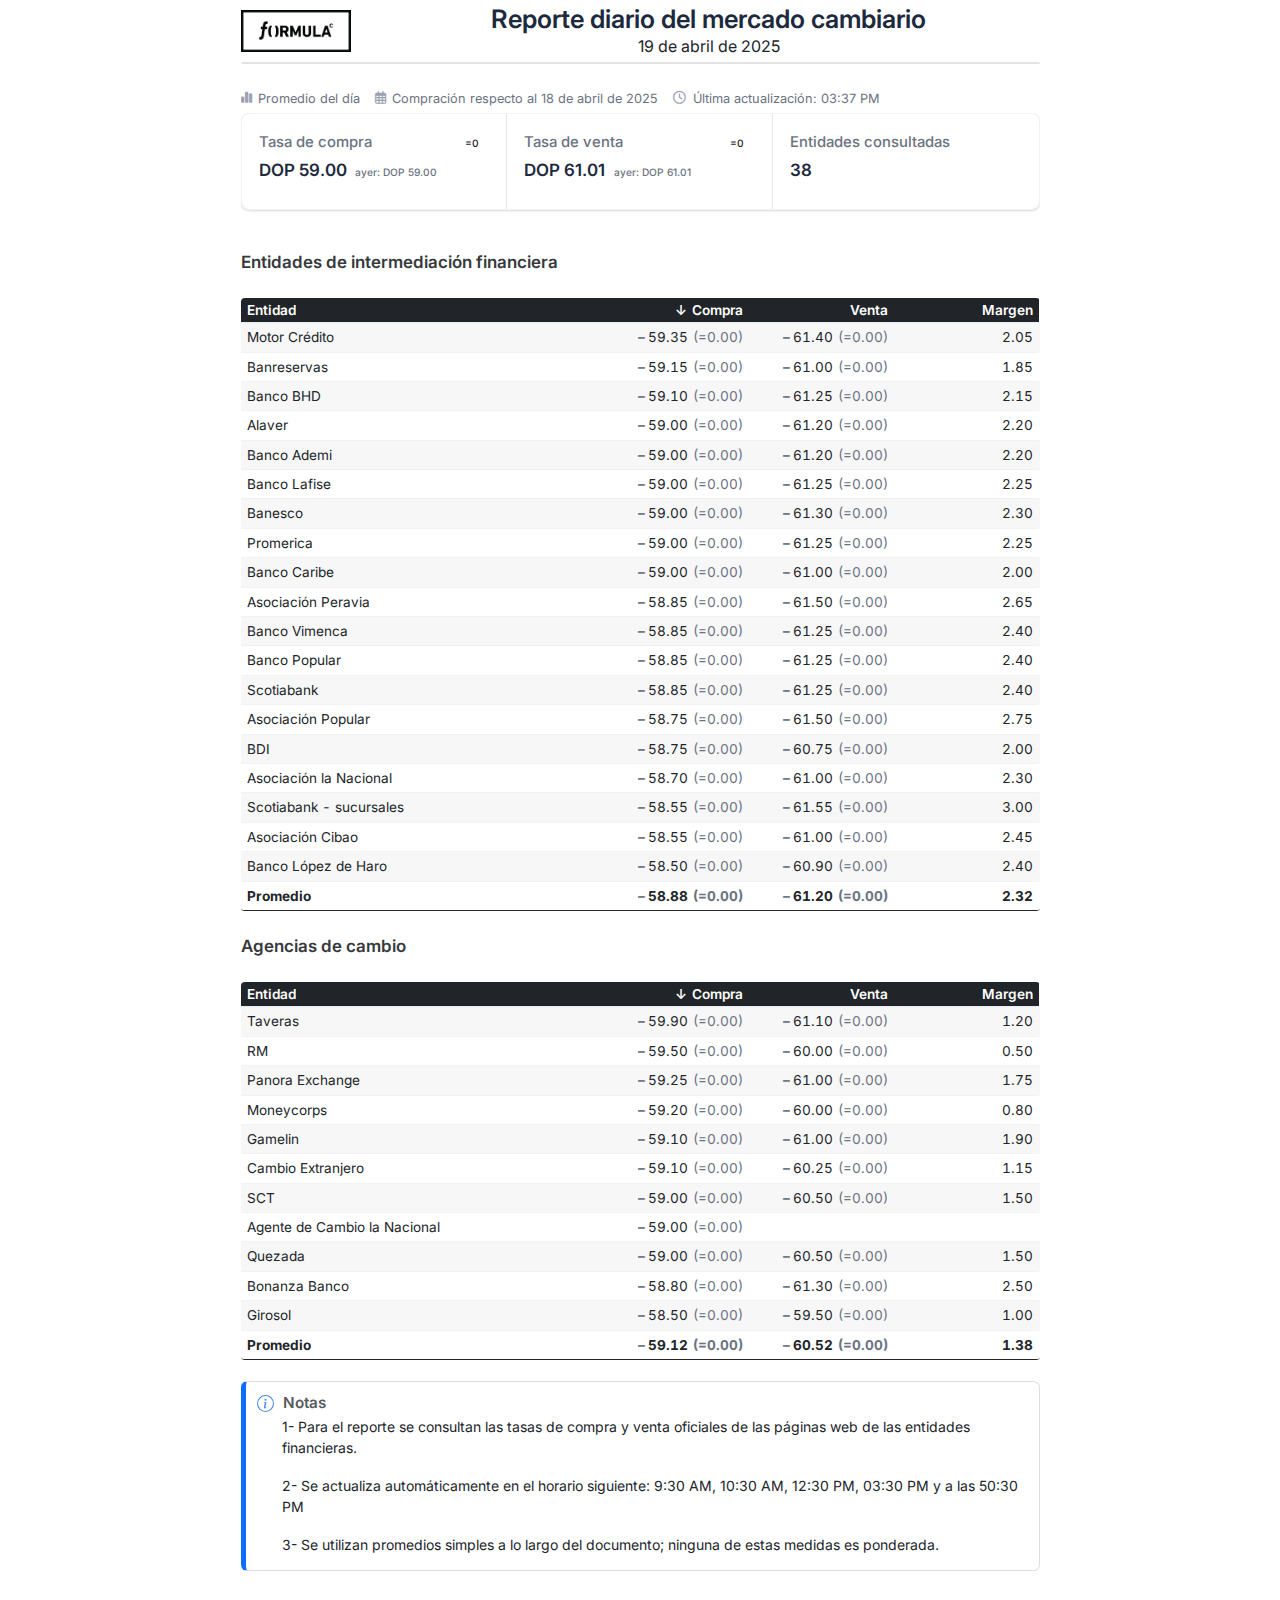
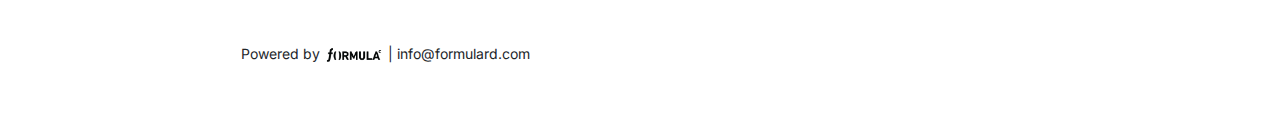
<file: docs/index.html>
<!DOCTYPE html>
<html xmlns="http://www.w3.org/1999/xhtml" lang="en" xml:lang="en"><head>

<meta charset="utf-8">
<meta name="generator" content="quarto-1.6.43">

<meta name="viewport" content="width=device-width, initial-scale=1.0, user-scalable=yes">


<title>Reporte diario</title>
<style>
code{white-space: pre-wrap;}
span.smallcaps{font-variant: small-caps;}
div.columns{display: flex; gap: min(4vw, 1.5em);}
div.column{flex: auto; overflow-x: auto;}
div.hanging-indent{margin-left: 1.5em; text-indent: -1.5em;}
ul.task-list{list-style: none;}
ul.task-list li input[type="checkbox"] {
  width: 0.8em;
  margin: 0 0.8em 0.2em -1em; /* quarto-specific, see https://github.com/quarto-dev/quarto-cli/issues/4556 */ 
  vertical-align: middle;
}
</style>


<script src="index_files/libs/clipboard/clipboard.min.js"></script>
<script src="index_files/libs/quarto-html/quarto.js"></script>
<script src="index_files/libs/quarto-html/popper.min.js"></script>
<script src="index_files/libs/quarto-html/tippy.umd.min.js"></script>
<link href="index_files/libs/quarto-html/tippy.css" rel="stylesheet">
<link href="index_files/libs/quarto-html/quarto-syntax-highlighting-d4d76bf8491c20bad77d141916dc28e1.css" rel="stylesheet" id="quarto-text-highlighting-styles">
<script src="index_files/libs/bootstrap/bootstrap.min.js"></script>
<link href="index_files/libs/bootstrap/bootstrap-icons.css" rel="stylesheet">
<link href="index_files/libs/bootstrap/bootstrap-79a724d88c3215a518677c9fe2ace849.min.css" rel="stylesheet" append-hash="true" id="quarto-bootstrap" data-mode="light">
<link rel="icon" type="image/png" href="assets/favicon.ico">
<link href="index_files/libs/font-awesome-6.5.2/css/all.min.css" rel="stylesheet">
<link href="index_files/libs/font-awesome-6.5.2/css/v4-shims.min.css" rel="stylesheet">
<script src="index_files/libs/core-js-2.5.3/shim.min.js"></script>
<script src="index_files/libs/react-18.2.0/react.min.js"></script>
<script src="index_files/libs/react-18.2.0/react-dom.min.js"></script>
<script src="index_files/libs/reactwidget-2.0.0/react-tools.js"></script>
<link href="index_files/libs/htmltools-fill-0.5.8.1/fill.css" rel="stylesheet">
<script src="index_files/libs/htmlwidgets-1.6.4/htmlwidgets.js"></script>
<link href="index_files/libs/reactable-0.4.4/reactable.css" rel="stylesheet">
<script src="index_files/libs/reactable-binding-0.4.4/reactable.js"></script>


<link rel="stylesheet" href="style.css">
</head>

<body class="fullcontent">

<div id="quarto-content" class="page-columns page-rows-contents page-layout-article">

<main class="content" id="quarto-document-content">

<header id="title-block-header" class="quarto-title-block default">
<div class="quarto-title">
<h1 class="title">Reporte diario</h1>
</div>



<div class="quarto-title-meta">

    
  
    
  </div>
  


</header>


<div class="wrapper">
<header>
<div class="grid document-header">
<div class="g-col-12 g-col-md-2">
<p><img class="logo" src="assets/formula_border 2.png"></p>
</div>
<div class="g-col-12 g-col-md-10 text-center header-text">
<h1>
Reporte diario del mercado cambiario
</h1>
<p>19 de abril de 2025</p>
</div>
</div>
<div class="hr">

</div>
</header>
<main class="main-content">
<div class="cell">
<div class="cell-output-display">
<div class="info-header">
<div class="info-container">
<i class="fas fa-chart-simple icon" role="presentation" aria-label="chart-simple icon"></i>
Promedio del día
</div>
<div class="info-container">
<i class="far fa-calendar-days icon" role="presentation" aria-label="calendar-days icon"></i>
Compración respecto al 18 de abril de 2025
</div>
<div class="info-container">
<i class="far fa-clock icon" role="presentation" aria-label="clock icon"></i>
Última actualización: 03:37 PM
</div>
</div>
</div>
</div>
<div class="cell">
<div class="cell-output-display">
<dl class="stats-container">
<div>
<div class="stat-header">
<dt class="stat-name">Tasa de compra</dt>
<div class="stat-change ">=0</div>
</div>
<dd class="stat-details">
<div class="stat-value">
DOP 59.00
<span class="stat-previous">ayer: DOP 59.00</span>
</div>
</dd>
</div>
<div>
<div class="stat-header">
<dt class="stat-name">Tasa de venta</dt>
<div class="stat-change ">=0</div>
</div>
<dd class="stat-details">
<div class="stat-value">
DOP 61.01
<span class="stat-previous">ayer: DOP 61.01</span>
</div>
</dd>
</div>
<div>
<dt class="stat-name">Entidades consultadas</dt>
<dd class="stat-details">
<div class="stat-value">38</div>
</dd>
</div>
</dl>
</div>
</div>
<section id="entidades-de-intermediación-financiera" class="level3">
<h3 data-anchor-id="entidades-de-intermediación-financiera">Entidades de intermediación financiera</h3>
<div class="cell">
<div class="cell-output-display">
<div class="reactable html-widget html-fill-item" id="htmlwidget-ee7037609446108c80ee" style="width:auto;height:auto;"></div>
<script type="application/json" data-for="htmlwidget-ee7037609446108c80ee">{"x":{"tag":{"name":"Reactable","attribs":{"data":{"date":["2025-04-19","2025-04-19","2025-04-19","2025-04-19","2025-04-19","2025-04-19","2025-04-19","2025-04-19","2025-04-19","2025-04-19","2025-04-19","2025-04-19","2025-04-19","2025-04-19","2025-04-19","2025-04-19","2025-04-19","2025-04-19","2025-04-19"],"entidad":["Scotiabank","Banreservas","Banco Popular","Banco BHD","Banco Caribe","BDI","Banco Vimenca","Banco López de Haro","Promerica","Banesco","Banco Lafise","Banco Ademi","Asociación Cibao","Asociación la Nacional","Alaver","Motor Crédito","Asociación Peravia","Asociación Popular","Scotiabank - sucursales"],"buy":[58.85,59.15,58.85,59.1,59,58.75,58.85,58.5,59,59,59,59,58.55,58.7,59,59.35,58.85,58.75,58.55],"sell":[61.25,61,61.25,61.25,61,60.75,61.25,60.9,61.25,61.3,61.25,61.2,61,61,61.2,61.4,61.5,61.5,61.55],"gap":[2.4,1.85,2.4,2.15,2,2,2.40000000000001,2.4,2.25,2.3,2.25,2.2,2.45,2.3,2.2,2.05,2.65000000000001,2.75,3],"lag_date":["2025-04-18","2025-04-18","2025-04-18","2025-04-18","2025-04-18","2025-04-18","2025-04-18","2025-04-18","2025-04-18","2025-04-18","2025-04-18","2025-04-18","2025-04-18","2025-04-18","2025-04-18","2025-04-18","2025-04-18","2025-04-18","2025-04-18"],"lag_buy":[58.85,59.15,58.85,59.1,59,58.75,58.85,58.5,59,59,59,59,58.55,58.7,59,59.35,58.85,58.75,58.55],"lag_sell":[61.25,61,61.25,61.25,61,60.75,61.25,60.9,61.25,61.3,61.25,61.2,61,61,61.2,61.4,61.5,61.5,61.55],"lag_gap":[2.4,1.85,2.4,2.15,2,2,2.40000000000001,2.4,2.25,2.3,2.25,2.2,2.45,2.3,2.2,2.05,2.65000000000001,2.75,3],"d_sell":[0,0,0,0,0,0,0,0,0,0,0,0,0,0,0,0,0,0,0],"d_buy":[0,0,0,0,0,0,0,0,0,0,0,0,0,0,0,0,0,0,0]},"columns":[{"id":"date","name":"date","type":"Date","format":{"cell":{"digits":2,"separators":true},"aggregated":{"digits":2,"separators":true}},"minWidth":50,"headerClassName":"table-header","footerStyle":{"fontWeight":"bold"},"show":false},{"id":"entidad","name":"Entidad","type":"character","format":{"cell":{"digits":2,"separators":true},"aggregated":{"digits":2,"separators":true}},"minWidth":125,"headerClassName":"table-header","footerStyle":{"fontWeight":"bold"},"footer":"Promedio"},{"id":"buy","name":"Compra","type":"numeric","format":{"cell":{"digits":2,"separators":true},"aggregated":{"digits":2,"separators":true}},"minWidth":50,"headerClassName":"table-header","footerStyle":{"fontWeight":"bold"},"cell":[{"name":"span","attribs":{},"children":[{"name":"span","attribs":{},"children":[{"name":"span","attribs":{"style":{"margin-right":"3px","display":"inline-block"}},"children":[{"name":"span","attribs":{"role":"img","title":"Unchanged","style":{"color":"#6B7280","font-weight":"700"}},"children":["–"]}]},"58.85"]},{"name":"span","attribs":{"style":{"color":"#6a7282","margin-left":"5px"},"className":"var"},"children":["(=0.00)"]}]},{"name":"span","attribs":{},"children":[{"name":"span","attribs":{},"children":[{"name":"span","attribs":{"style":{"margin-right":"3px","display":"inline-block"}},"children":[{"name":"span","attribs":{"role":"img","title":"Unchanged","style":{"color":"#6B7280","font-weight":"700"}},"children":["–"]}]},"59.15"]},{"name":"span","attribs":{"style":{"color":"#6a7282","margin-left":"5px"},"className":"var"},"children":["(=0.00)"]}]},{"name":"span","attribs":{},"children":[{"name":"span","attribs":{},"children":[{"name":"span","attribs":{"style":{"margin-right":"3px","display":"inline-block"}},"children":[{"name":"span","attribs":{"role":"img","title":"Unchanged","style":{"color":"#6B7280","font-weight":"700"}},"children":["–"]}]},"58.85"]},{"name":"span","attribs":{"style":{"color":"#6a7282","margin-left":"5px"},"className":"var"},"children":["(=0.00)"]}]},{"name":"span","attribs":{},"children":[{"name":"span","attribs":{},"children":[{"name":"span","attribs":{"style":{"margin-right":"3px","display":"inline-block"}},"children":[{"name":"span","attribs":{"role":"img","title":"Unchanged","style":{"color":"#6B7280","font-weight":"700"}},"children":["–"]}]},"59.10"]},{"name":"span","attribs":{"style":{"color":"#6a7282","margin-left":"5px"},"className":"var"},"children":["(=0.00)"]}]},{"name":"span","attribs":{},"children":[{"name":"span","attribs":{},"children":[{"name":"span","attribs":{"style":{"margin-right":"3px","display":"inline-block"}},"children":[{"name":"span","attribs":{"role":"img","title":"Unchanged","style":{"color":"#6B7280","font-weight":"700"}},"children":["–"]}]},"59.00"]},{"name":"span","attribs":{"style":{"color":"#6a7282","margin-left":"5px"},"className":"var"},"children":["(=0.00)"]}]},{"name":"span","attribs":{},"children":[{"name":"span","attribs":{},"children":[{"name":"span","attribs":{"style":{"margin-right":"3px","display":"inline-block"}},"children":[{"name":"span","attribs":{"role":"img","title":"Unchanged","style":{"color":"#6B7280","font-weight":"700"}},"children":["–"]}]},"58.75"]},{"name":"span","attribs":{"style":{"color":"#6a7282","margin-left":"5px"},"className":"var"},"children":["(=0.00)"]}]},{"name":"span","attribs":{},"children":[{"name":"span","attribs":{},"children":[{"name":"span","attribs":{"style":{"margin-right":"3px","display":"inline-block"}},"children":[{"name":"span","attribs":{"role":"img","title":"Unchanged","style":{"color":"#6B7280","font-weight":"700"}},"children":["–"]}]},"58.85"]},{"name":"span","attribs":{"style":{"color":"#6a7282","margin-left":"5px"},"className":"var"},"children":["(=0.00)"]}]},{"name":"span","attribs":{},"children":[{"name":"span","attribs":{},"children":[{"name":"span","attribs":{"style":{"margin-right":"3px","display":"inline-block"}},"children":[{"name":"span","attribs":{"role":"img","title":"Unchanged","style":{"color":"#6B7280","font-weight":"700"}},"children":["–"]}]},"58.50"]},{"name":"span","attribs":{"style":{"color":"#6a7282","margin-left":"5px"},"className":"var"},"children":["(=0.00)"]}]},{"name":"span","attribs":{},"children":[{"name":"span","attribs":{},"children":[{"name":"span","attribs":{"style":{"margin-right":"3px","display":"inline-block"}},"children":[{"name":"span","attribs":{"role":"img","title":"Unchanged","style":{"color":"#6B7280","font-weight":"700"}},"children":["–"]}]},"59.00"]},{"name":"span","attribs":{"style":{"color":"#6a7282","margin-left":"5px"},"className":"var"},"children":["(=0.00)"]}]},{"name":"span","attribs":{},"children":[{"name":"span","attribs":{},"children":[{"name":"span","attribs":{"style":{"margin-right":"3px","display":"inline-block"}},"children":[{"name":"span","attribs":{"role":"img","title":"Unchanged","style":{"color":"#6B7280","font-weight":"700"}},"children":["–"]}]},"59.00"]},{"name":"span","attribs":{"style":{"color":"#6a7282","margin-left":"5px"},"className":"var"},"children":["(=0.00)"]}]},{"name":"span","attribs":{},"children":[{"name":"span","attribs":{},"children":[{"name":"span","attribs":{"style":{"margin-right":"3px","display":"inline-block"}},"children":[{"name":"span","attribs":{"role":"img","title":"Unchanged","style":{"color":"#6B7280","font-weight":"700"}},"children":["–"]}]},"59.00"]},{"name":"span","attribs":{"style":{"color":"#6a7282","margin-left":"5px"},"className":"var"},"children":["(=0.00)"]}]},{"name":"span","attribs":{},"children":[{"name":"span","attribs":{},"children":[{"name":"span","attribs":{"style":{"margin-right":"3px","display":"inline-block"}},"children":[{"name":"span","attribs":{"role":"img","title":"Unchanged","style":{"color":"#6B7280","font-weight":"700"}},"children":["–"]}]},"59.00"]},{"name":"span","attribs":{"style":{"color":"#6a7282","margin-left":"5px"},"className":"var"},"children":["(=0.00)"]}]},{"name":"span","attribs":{},"children":[{"name":"span","attribs":{},"children":[{"name":"span","attribs":{"style":{"margin-right":"3px","display":"inline-block"}},"children":[{"name":"span","attribs":{"role":"img","title":"Unchanged","style":{"color":"#6B7280","font-weight":"700"}},"children":["–"]}]},"58.55"]},{"name":"span","attribs":{"style":{"color":"#6a7282","margin-left":"5px"},"className":"var"},"children":["(=0.00)"]}]},{"name":"span","attribs":{},"children":[{"name":"span","attribs":{},"children":[{"name":"span","attribs":{"style":{"margin-right":"3px","display":"inline-block"}},"children":[{"name":"span","attribs":{"role":"img","title":"Unchanged","style":{"color":"#6B7280","font-weight":"700"}},"children":["–"]}]},"58.70"]},{"name":"span","attribs":{"style":{"color":"#6a7282","margin-left":"5px"},"className":"var"},"children":["(=0.00)"]}]},{"name":"span","attribs":{},"children":[{"name":"span","attribs":{},"children":[{"name":"span","attribs":{"style":{"margin-right":"3px","display":"inline-block"}},"children":[{"name":"span","attribs":{"role":"img","title":"Unchanged","style":{"color":"#6B7280","font-weight":"700"}},"children":["–"]}]},"59.00"]},{"name":"span","attribs":{"style":{"color":"#6a7282","margin-left":"5px"},"className":"var"},"children":["(=0.00)"]}]},{"name":"span","attribs":{},"children":[{"name":"span","attribs":{},"children":[{"name":"span","attribs":{"style":{"margin-right":"3px","display":"inline-block"}},"children":[{"name":"span","attribs":{"role":"img","title":"Unchanged","style":{"color":"#6B7280","font-weight":"700"}},"children":["–"]}]},"59.35"]},{"name":"span","attribs":{"style":{"color":"#6a7282","margin-left":"5px"},"className":"var"},"children":["(=0.00)"]}]},{"name":"span","attribs":{},"children":[{"name":"span","attribs":{},"children":[{"name":"span","attribs":{"style":{"margin-right":"3px","display":"inline-block"}},"children":[{"name":"span","attribs":{"role":"img","title":"Unchanged","style":{"color":"#6B7280","font-weight":"700"}},"children":["–"]}]},"58.85"]},{"name":"span","attribs":{"style":{"color":"#6a7282","margin-left":"5px"},"className":"var"},"children":["(=0.00)"]}]},{"name":"span","attribs":{},"children":[{"name":"span","attribs":{},"children":[{"name":"span","attribs":{"style":{"margin-right":"3px","display":"inline-block"}},"children":[{"name":"span","attribs":{"role":"img","title":"Unchanged","style":{"color":"#6B7280","font-weight":"700"}},"children":["–"]}]},"58.75"]},{"name":"span","attribs":{"style":{"color":"#6a7282","margin-left":"5px"},"className":"var"},"children":["(=0.00)"]}]},{"name":"span","attribs":{},"children":[{"name":"span","attribs":{},"children":[{"name":"span","attribs":{"style":{"margin-right":"3px","display":"inline-block"}},"children":[{"name":"span","attribs":{"role":"img","title":"Unchanged","style":{"color":"#6B7280","font-weight":"700"}},"children":["–"]}]},"58.55"]},{"name":"span","attribs":{"style":{"color":"#6a7282","margin-left":"5px"},"className":"var"},"children":["(=0.00)"]}]}],"footer":{"name":"span","attribs":{},"children":[{"name":"span","attribs":{},"children":[{"name":"span","attribs":{"style":{"margin-right":"3px","display":"inline-block"}},"children":[{"name":"span","attribs":{"role":"img","title":"Unchanged","style":{"color":"#6B7280","font-weight":"700"}},"children":["–"]}]},"58.88"]},{"name":"span","attribs":{"style":{"color":"#6a7282","margin-left":"5px"},"className":"var"},"children":["(=0.00)"]}]},"align":"right"},{"id":"sell","name":"Venta","type":"numeric","format":{"cell":{"digits":2,"separators":true},"aggregated":{"digits":2,"separators":true}},"minWidth":50,"headerClassName":"table-header","footerStyle":{"fontWeight":"bold"},"cell":[{"name":"span","attribs":{},"children":[{"name":"span","attribs":{},"children":[{"name":"span","attribs":{"style":{"margin-right":"3px","display":"inline-block"}},"children":[{"name":"span","attribs":{"role":"img","title":"Unchanged","style":{"color":"#6B7280","font-weight":"700"}},"children":["–"]}]},"61.25"]},{"name":"span","attribs":{"style":{"color":"#6a7282","margin-left":"5px"},"className":"var"},"children":["(=0.00)"]}]},{"name":"span","attribs":{},"children":[{"name":"span","attribs":{},"children":[{"name":"span","attribs":{"style":{"margin-right":"3px","display":"inline-block"}},"children":[{"name":"span","attribs":{"role":"img","title":"Unchanged","style":{"color":"#6B7280","font-weight":"700"}},"children":["–"]}]},"61.00"]},{"name":"span","attribs":{"style":{"color":"#6a7282","margin-left":"5px"},"className":"var"},"children":["(=0.00)"]}]},{"name":"span","attribs":{},"children":[{"name":"span","attribs":{},"children":[{"name":"span","attribs":{"style":{"margin-right":"3px","display":"inline-block"}},"children":[{"name":"span","attribs":{"role":"img","title":"Unchanged","style":{"color":"#6B7280","font-weight":"700"}},"children":["–"]}]},"61.25"]},{"name":"span","attribs":{"style":{"color":"#6a7282","margin-left":"5px"},"className":"var"},"children":["(=0.00)"]}]},{"name":"span","attribs":{},"children":[{"name":"span","attribs":{},"children":[{"name":"span","attribs":{"style":{"margin-right":"3px","display":"inline-block"}},"children":[{"name":"span","attribs":{"role":"img","title":"Unchanged","style":{"color":"#6B7280","font-weight":"700"}},"children":["–"]}]},"61.25"]},{"name":"span","attribs":{"style":{"color":"#6a7282","margin-left":"5px"},"className":"var"},"children":["(=0.00)"]}]},{"name":"span","attribs":{},"children":[{"name":"span","attribs":{},"children":[{"name":"span","attribs":{"style":{"margin-right":"3px","display":"inline-block"}},"children":[{"name":"span","attribs":{"role":"img","title":"Unchanged","style":{"color":"#6B7280","font-weight":"700"}},"children":["–"]}]},"61.00"]},{"name":"span","attribs":{"style":{"color":"#6a7282","margin-left":"5px"},"className":"var"},"children":["(=0.00)"]}]},{"name":"span","attribs":{},"children":[{"name":"span","attribs":{},"children":[{"name":"span","attribs":{"style":{"margin-right":"3px","display":"inline-block"}},"children":[{"name":"span","attribs":{"role":"img","title":"Unchanged","style":{"color":"#6B7280","font-weight":"700"}},"children":["–"]}]},"60.75"]},{"name":"span","attribs":{"style":{"color":"#6a7282","margin-left":"5px"},"className":"var"},"children":["(=0.00)"]}]},{"name":"span","attribs":{},"children":[{"name":"span","attribs":{},"children":[{"name":"span","attribs":{"style":{"margin-right":"3px","display":"inline-block"}},"children":[{"name":"span","attribs":{"role":"img","title":"Unchanged","style":{"color":"#6B7280","font-weight":"700"}},"children":["–"]}]},"61.25"]},{"name":"span","attribs":{"style":{"color":"#6a7282","margin-left":"5px"},"className":"var"},"children":["(=0.00)"]}]},{"name":"span","attribs":{},"children":[{"name":"span","attribs":{},"children":[{"name":"span","attribs":{"style":{"margin-right":"3px","display":"inline-block"}},"children":[{"name":"span","attribs":{"role":"img","title":"Unchanged","style":{"color":"#6B7280","font-weight":"700"}},"children":["–"]}]},"60.90"]},{"name":"span","attribs":{"style":{"color":"#6a7282","margin-left":"5px"},"className":"var"},"children":["(=0.00)"]}]},{"name":"span","attribs":{},"children":[{"name":"span","attribs":{},"children":[{"name":"span","attribs":{"style":{"margin-right":"3px","display":"inline-block"}},"children":[{"name":"span","attribs":{"role":"img","title":"Unchanged","style":{"color":"#6B7280","font-weight":"700"}},"children":["–"]}]},"61.25"]},{"name":"span","attribs":{"style":{"color":"#6a7282","margin-left":"5px"},"className":"var"},"children":["(=0.00)"]}]},{"name":"span","attribs":{},"children":[{"name":"span","attribs":{},"children":[{"name":"span","attribs":{"style":{"margin-right":"3px","display":"inline-block"}},"children":[{"name":"span","attribs":{"role":"img","title":"Unchanged","style":{"color":"#6B7280","font-weight":"700"}},"children":["–"]}]},"61.30"]},{"name":"span","attribs":{"style":{"color":"#6a7282","margin-left":"5px"},"className":"var"},"children":["(=0.00)"]}]},{"name":"span","attribs":{},"children":[{"name":"span","attribs":{},"children":[{"name":"span","attribs":{"style":{"margin-right":"3px","display":"inline-block"}},"children":[{"name":"span","attribs":{"role":"img","title":"Unchanged","style":{"color":"#6B7280","font-weight":"700"}},"children":["–"]}]},"61.25"]},{"name":"span","attribs":{"style":{"color":"#6a7282","margin-left":"5px"},"className":"var"},"children":["(=0.00)"]}]},{"name":"span","attribs":{},"children":[{"name":"span","attribs":{},"children":[{"name":"span","attribs":{"style":{"margin-right":"3px","display":"inline-block"}},"children":[{"name":"span","attribs":{"role":"img","title":"Unchanged","style":{"color":"#6B7280","font-weight":"700"}},"children":["–"]}]},"61.20"]},{"name":"span","attribs":{"style":{"color":"#6a7282","margin-left":"5px"},"className":"var"},"children":["(=0.00)"]}]},{"name":"span","attribs":{},"children":[{"name":"span","attribs":{},"children":[{"name":"span","attribs":{"style":{"margin-right":"3px","display":"inline-block"}},"children":[{"name":"span","attribs":{"role":"img","title":"Unchanged","style":{"color":"#6B7280","font-weight":"700"}},"children":["–"]}]},"61.00"]},{"name":"span","attribs":{"style":{"color":"#6a7282","margin-left":"5px"},"className":"var"},"children":["(=0.00)"]}]},{"name":"span","attribs":{},"children":[{"name":"span","attribs":{},"children":[{"name":"span","attribs":{"style":{"margin-right":"3px","display":"inline-block"}},"children":[{"name":"span","attribs":{"role":"img","title":"Unchanged","style":{"color":"#6B7280","font-weight":"700"}},"children":["–"]}]},"61.00"]},{"name":"span","attribs":{"style":{"color":"#6a7282","margin-left":"5px"},"className":"var"},"children":["(=0.00)"]}]},{"name":"span","attribs":{},"children":[{"name":"span","attribs":{},"children":[{"name":"span","attribs":{"style":{"margin-right":"3px","display":"inline-block"}},"children":[{"name":"span","attribs":{"role":"img","title":"Unchanged","style":{"color":"#6B7280","font-weight":"700"}},"children":["–"]}]},"61.20"]},{"name":"span","attribs":{"style":{"color":"#6a7282","margin-left":"5px"},"className":"var"},"children":["(=0.00)"]}]},{"name":"span","attribs":{},"children":[{"name":"span","attribs":{},"children":[{"name":"span","attribs":{"style":{"margin-right":"3px","display":"inline-block"}},"children":[{"name":"span","attribs":{"role":"img","title":"Unchanged","style":{"color":"#6B7280","font-weight":"700"}},"children":["–"]}]},"61.40"]},{"name":"span","attribs":{"style":{"color":"#6a7282","margin-left":"5px"},"className":"var"},"children":["(=0.00)"]}]},{"name":"span","attribs":{},"children":[{"name":"span","attribs":{},"children":[{"name":"span","attribs":{"style":{"margin-right":"3px","display":"inline-block"}},"children":[{"name":"span","attribs":{"role":"img","title":"Unchanged","style":{"color":"#6B7280","font-weight":"700"}},"children":["–"]}]},"61.50"]},{"name":"span","attribs":{"style":{"color":"#6a7282","margin-left":"5px"},"className":"var"},"children":["(=0.00)"]}]},{"name":"span","attribs":{},"children":[{"name":"span","attribs":{},"children":[{"name":"span","attribs":{"style":{"margin-right":"3px","display":"inline-block"}},"children":[{"name":"span","attribs":{"role":"img","title":"Unchanged","style":{"color":"#6B7280","font-weight":"700"}},"children":["–"]}]},"61.50"]},{"name":"span","attribs":{"style":{"color":"#6a7282","margin-left":"5px"},"className":"var"},"children":["(=0.00)"]}]},{"name":"span","attribs":{},"children":[{"name":"span","attribs":{},"children":[{"name":"span","attribs":{"style":{"margin-right":"3px","display":"inline-block"}},"children":[{"name":"span","attribs":{"role":"img","title":"Unchanged","style":{"color":"#6B7280","font-weight":"700"}},"children":["–"]}]},"61.55"]},{"name":"span","attribs":{"style":{"color":"#6a7282","margin-left":"5px"},"className":"var"},"children":["(=0.00)"]}]}],"footer":{"name":"span","attribs":{},"children":[{"name":"span","attribs":{},"children":[{"name":"span","attribs":{"style":{"margin-right":"3px","display":"inline-block"}},"children":[{"name":"span","attribs":{"role":"img","title":"Unchanged","style":{"color":"#6B7280","font-weight":"700"}},"children":["–"]}]},"61.20"]},{"name":"span","attribs":{"style":{"color":"#6a7282","margin-left":"5px"},"className":"var"},"children":["(=0.00)"]}]},"align":"right"},{"id":"gap","name":"Margen","type":"numeric","format":{"cell":{"digits":2,"separators":true},"aggregated":{"digits":2,"separators":true}},"minWidth":50,"headerClassName":"table-header","footerStyle":{"fontWeight":"bold"},"footer":"2.32"},{"id":"lag_date","name":"lag_date","type":"Date","format":{"cell":{"digits":2,"separators":true},"aggregated":{"digits":2,"separators":true}},"minWidth":50,"headerClassName":"table-header","footerStyle":{"fontWeight":"bold"},"show":false},{"id":"lag_buy","name":"lag_buy","type":"numeric","format":{"cell":{"digits":2,"separators":true},"aggregated":{"digits":2,"separators":true}},"minWidth":50,"headerClassName":"table-header","footerStyle":{"fontWeight":"bold"},"show":false},{"id":"lag_sell","name":"lag_sell","type":"numeric","format":{"cell":{"digits":2,"separators":true},"aggregated":{"digits":2,"separators":true}},"minWidth":50,"headerClassName":"table-header","footerStyle":{"fontWeight":"bold"},"show":false},{"id":"lag_gap","name":"lag_gap","type":"numeric","format":{"cell":{"digits":2,"separators":true},"aggregated":{"digits":2,"separators":true}},"minWidth":50,"headerClassName":"table-header","footerStyle":{"fontWeight":"bold"},"show":false},{"id":"d_sell","name":"d_sell","type":"numeric","format":{"cell":{"digits":2,"separators":true},"aggregated":{"digits":2,"separators":true}},"minWidth":50,"headerClassName":"table-header","footerStyle":{"fontWeight":"bold"},"show":false},{"id":"d_buy","name":"d_buy","type":"numeric","format":{"cell":{"digits":2,"separators":true},"aggregated":{"digits":2,"separators":true}},"minWidth":50,"headerClassName":"table-header","footerStyle":{"fontWeight":"bold"},"show":false}],"defaultSorted":[{"id":"buy","desc":true}],"pagination":false,"highlight":true,"striped":true,"compact":true,"className":"tasas-table","theme":{"cellPadding":"8px 12px"},"dataKey":"c332059e371a4ad03fadbdd21e5640fe"},"children":[]},"class":"reactR_markup"},"evals":[],"jsHooks":[]}</script>
</div>
</div>
</section>
<section id="agencias-de-cambio" class="level3">
<h3 data-anchor-id="agencias-de-cambio">Agencias de cambio</h3>
<div class="cell">
<div class="cell-output-display">
<div class="reactable html-widget html-fill-item" id="htmlwidget-b7dcf4b12b7f091f9fef" style="width:auto;height:auto;"></div>
<script type="application/json" data-for="htmlwidget-b7dcf4b12b7f091f9fef">{"x":{"tag":{"name":"Reactable","attribs":{"data":{"date":["2025-04-19","2025-04-19","2025-04-19","2025-04-19","2025-04-19","2025-04-19","2025-04-19","2025-04-19","2025-04-19","2025-04-19","2025-04-19"],"entidad":["Quezada","Agente de Cambio la Nacional","Girosol","Moneycorps","RM","Cambio Extranjero","SCT","Gamelin","Panora Exchange","Taveras","Bonanza Banco"],"buy":[59,59,58.5,59.2,59.5,59.1,59,59.1,59.25,59.9,58.8],"sell":[60.5,"NA",59.5,60,60,60.25,60.5,61,61,61.1,61.3],"gap":[1.5,"NA",1,0.799999999999997,0.5,1.15,1.5,1.9,1.75,1.2,2.5],"lag_date":["2025-04-18","2025-04-18","2025-04-18","2025-04-18","2025-04-18","2025-04-18","2025-04-18","2025-04-18","2025-04-18","2025-04-18","2025-04-18"],"lag_buy":[59,59,58.5,59.2,59.5,59.1,59,59.1,59.25,59.9,58.8],"lag_sell":[60.5,"NA",59.5,60,60,60.25,60.5,61,61,61.1,61.3],"lag_gap":[1.5,"NA",1,0.799999999999997,0.5,1.15,1.5,1.9,1.75,1.2,2.5],"d_sell":[0,"NA",0,0,0,0,0,0,0,0,0],"d_buy":[0,0,0,0,0,0,0,0,0,0,0]},"columns":[{"id":"date","name":"date","type":"Date","format":{"cell":{"digits":2,"separators":true},"aggregated":{"digits":2,"separators":true}},"minWidth":50,"headerClassName":"table-header","footerStyle":{"fontWeight":"bold"},"show":false},{"id":"entidad","name":"Entidad","type":"character","format":{"cell":{"digits":2,"separators":true},"aggregated":{"digits":2,"separators":true}},"minWidth":125,"headerClassName":"table-header","footerStyle":{"fontWeight":"bold"},"footer":"Promedio"},{"id":"buy","name":"Compra","type":"numeric","format":{"cell":{"digits":2,"separators":true},"aggregated":{"digits":2,"separators":true}},"minWidth":50,"headerClassName":"table-header","footerStyle":{"fontWeight":"bold"},"cell":[{"name":"span","attribs":{},"children":[{"name":"span","attribs":{},"children":[{"name":"span","attribs":{"style":{"margin-right":"3px","display":"inline-block"}},"children":[{"name":"span","attribs":{"role":"img","title":"Unchanged","style":{"color":"#6B7280","font-weight":"700"}},"children":["–"]}]},"59.00"]},{"name":"span","attribs":{"style":{"color":"#6a7282","margin-left":"5px"},"className":"var"},"children":["(=0.00)"]}]},{"name":"span","attribs":{},"children":[{"name":"span","attribs":{},"children":[{"name":"span","attribs":{"style":{"margin-right":"3px","display":"inline-block"}},"children":[{"name":"span","attribs":{"role":"img","title":"Unchanged","style":{"color":"#6B7280","font-weight":"700"}},"children":["–"]}]},"59.00"]},{"name":"span","attribs":{"style":{"color":"#6a7282","margin-left":"5px"},"className":"var"},"children":["(=0.00)"]}]},{"name":"span","attribs":{},"children":[{"name":"span","attribs":{},"children":[{"name":"span","attribs":{"style":{"margin-right":"3px","display":"inline-block"}},"children":[{"name":"span","attribs":{"role":"img","title":"Unchanged","style":{"color":"#6B7280","font-weight":"700"}},"children":["–"]}]},"58.50"]},{"name":"span","attribs":{"style":{"color":"#6a7282","margin-left":"5px"},"className":"var"},"children":["(=0.00)"]}]},{"name":"span","attribs":{},"children":[{"name":"span","attribs":{},"children":[{"name":"span","attribs":{"style":{"margin-right":"3px","display":"inline-block"}},"children":[{"name":"span","attribs":{"role":"img","title":"Unchanged","style":{"color":"#6B7280","font-weight":"700"}},"children":["–"]}]},"59.20"]},{"name":"span","attribs":{"style":{"color":"#6a7282","margin-left":"5px"},"className":"var"},"children":["(=0.00)"]}]},{"name":"span","attribs":{},"children":[{"name":"span","attribs":{},"children":[{"name":"span","attribs":{"style":{"margin-right":"3px","display":"inline-block"}},"children":[{"name":"span","attribs":{"role":"img","title":"Unchanged","style":{"color":"#6B7280","font-weight":"700"}},"children":["–"]}]},"59.50"]},{"name":"span","attribs":{"style":{"color":"#6a7282","margin-left":"5px"},"className":"var"},"children":["(=0.00)"]}]},{"name":"span","attribs":{},"children":[{"name":"span","attribs":{},"children":[{"name":"span","attribs":{"style":{"margin-right":"3px","display":"inline-block"}},"children":[{"name":"span","attribs":{"role":"img","title":"Unchanged","style":{"color":"#6B7280","font-weight":"700"}},"children":["–"]}]},"59.10"]},{"name":"span","attribs":{"style":{"color":"#6a7282","margin-left":"5px"},"className":"var"},"children":["(=0.00)"]}]},{"name":"span","attribs":{},"children":[{"name":"span","attribs":{},"children":[{"name":"span","attribs":{"style":{"margin-right":"3px","display":"inline-block"}},"children":[{"name":"span","attribs":{"role":"img","title":"Unchanged","style":{"color":"#6B7280","font-weight":"700"}},"children":["–"]}]},"59.00"]},{"name":"span","attribs":{"style":{"color":"#6a7282","margin-left":"5px"},"className":"var"},"children":["(=0.00)"]}]},{"name":"span","attribs":{},"children":[{"name":"span","attribs":{},"children":[{"name":"span","attribs":{"style":{"margin-right":"3px","display":"inline-block"}},"children":[{"name":"span","attribs":{"role":"img","title":"Unchanged","style":{"color":"#6B7280","font-weight":"700"}},"children":["–"]}]},"59.10"]},{"name":"span","attribs":{"style":{"color":"#6a7282","margin-left":"5px"},"className":"var"},"children":["(=0.00)"]}]},{"name":"span","attribs":{},"children":[{"name":"span","attribs":{},"children":[{"name":"span","attribs":{"style":{"margin-right":"3px","display":"inline-block"}},"children":[{"name":"span","attribs":{"role":"img","title":"Unchanged","style":{"color":"#6B7280","font-weight":"700"}},"children":["–"]}]},"59.25"]},{"name":"span","attribs":{"style":{"color":"#6a7282","margin-left":"5px"},"className":"var"},"children":["(=0.00)"]}]},{"name":"span","attribs":{},"children":[{"name":"span","attribs":{},"children":[{"name":"span","attribs":{"style":{"margin-right":"3px","display":"inline-block"}},"children":[{"name":"span","attribs":{"role":"img","title":"Unchanged","style":{"color":"#6B7280","font-weight":"700"}},"children":["–"]}]},"59.90"]},{"name":"span","attribs":{"style":{"color":"#6a7282","margin-left":"5px"},"className":"var"},"children":["(=0.00)"]}]},{"name":"span","attribs":{},"children":[{"name":"span","attribs":{},"children":[{"name":"span","attribs":{"style":{"margin-right":"3px","display":"inline-block"}},"children":[{"name":"span","attribs":{"role":"img","title":"Unchanged","style":{"color":"#6B7280","font-weight":"700"}},"children":["–"]}]},"58.80"]},{"name":"span","attribs":{"style":{"color":"#6a7282","margin-left":"5px"},"className":"var"},"children":["(=0.00)"]}]}],"footer":{"name":"span","attribs":{},"children":[{"name":"span","attribs":{},"children":[{"name":"span","attribs":{"style":{"margin-right":"3px","display":"inline-block"}},"children":[{"name":"span","attribs":{"role":"img","title":"Unchanged","style":{"color":"#6B7280","font-weight":"700"}},"children":["–"]}]},"59.12"]},{"name":"span","attribs":{"style":{"color":"#6a7282","margin-left":"5px"},"className":"var"},"children":["(=0.00)"]}]},"align":"right"},{"id":"sell","name":"Venta","type":"numeric","format":{"cell":{"digits":2,"separators":true},"aggregated":{"digits":2,"separators":true}},"minWidth":50,"headerClassName":"table-header","footerStyle":{"fontWeight":"bold"},"cell":[{"name":"span","attribs":{},"children":[{"name":"span","attribs":{},"children":[{"name":"span","attribs":{"style":{"margin-right":"3px","display":"inline-block"}},"children":[{"name":"span","attribs":{"role":"img","title":"Unchanged","style":{"color":"#6B7280","font-weight":"700"}},"children":["–"]}]},"60.50"]},{"name":"span","attribs":{"style":{"color":"#6a7282","margin-left":"5px"},"className":"var"},"children":["(=0.00)"]}]},"",{"name":"span","attribs":{},"children":[{"name":"span","attribs":{},"children":[{"name":"span","attribs":{"style":{"margin-right":"3px","display":"inline-block"}},"children":[{"name":"span","attribs":{"role":"img","title":"Unchanged","style":{"color":"#6B7280","font-weight":"700"}},"children":["–"]}]},"59.50"]},{"name":"span","attribs":{"style":{"color":"#6a7282","margin-left":"5px"},"className":"var"},"children":["(=0.00)"]}]},{"name":"span","attribs":{},"children":[{"name":"span","attribs":{},"children":[{"name":"span","attribs":{"style":{"margin-right":"3px","display":"inline-block"}},"children":[{"name":"span","attribs":{"role":"img","title":"Unchanged","style":{"color":"#6B7280","font-weight":"700"}},"children":["–"]}]},"60.00"]},{"name":"span","attribs":{"style":{"color":"#6a7282","margin-left":"5px"},"className":"var"},"children":["(=0.00)"]}]},{"name":"span","attribs":{},"children":[{"name":"span","attribs":{},"children":[{"name":"span","attribs":{"style":{"margin-right":"3px","display":"inline-block"}},"children":[{"name":"span","attribs":{"role":"img","title":"Unchanged","style":{"color":"#6B7280","font-weight":"700"}},"children":["–"]}]},"60.00"]},{"name":"span","attribs":{"style":{"color":"#6a7282","margin-left":"5px"},"className":"var"},"children":["(=0.00)"]}]},{"name":"span","attribs":{},"children":[{"name":"span","attribs":{},"children":[{"name":"span","attribs":{"style":{"margin-right":"3px","display":"inline-block"}},"children":[{"name":"span","attribs":{"role":"img","title":"Unchanged","style":{"color":"#6B7280","font-weight":"700"}},"children":["–"]}]},"60.25"]},{"name":"span","attribs":{"style":{"color":"#6a7282","margin-left":"5px"},"className":"var"},"children":["(=0.00)"]}]},{"name":"span","attribs":{},"children":[{"name":"span","attribs":{},"children":[{"name":"span","attribs":{"style":{"margin-right":"3px","display":"inline-block"}},"children":[{"name":"span","attribs":{"role":"img","title":"Unchanged","style":{"color":"#6B7280","font-weight":"700"}},"children":["–"]}]},"60.50"]},{"name":"span","attribs":{"style":{"color":"#6a7282","margin-left":"5px"},"className":"var"},"children":["(=0.00)"]}]},{"name":"span","attribs":{},"children":[{"name":"span","attribs":{},"children":[{"name":"span","attribs":{"style":{"margin-right":"3px","display":"inline-block"}},"children":[{"name":"span","attribs":{"role":"img","title":"Unchanged","style":{"color":"#6B7280","font-weight":"700"}},"children":["–"]}]},"61.00"]},{"name":"span","attribs":{"style":{"color":"#6a7282","margin-left":"5px"},"className":"var"},"children":["(=0.00)"]}]},{"name":"span","attribs":{},"children":[{"name":"span","attribs":{},"children":[{"name":"span","attribs":{"style":{"margin-right":"3px","display":"inline-block"}},"children":[{"name":"span","attribs":{"role":"img","title":"Unchanged","style":{"color":"#6B7280","font-weight":"700"}},"children":["–"]}]},"61.00"]},{"name":"span","attribs":{"style":{"color":"#6a7282","margin-left":"5px"},"className":"var"},"children":["(=0.00)"]}]},{"name":"span","attribs":{},"children":[{"name":"span","attribs":{},"children":[{"name":"span","attribs":{"style":{"margin-right":"3px","display":"inline-block"}},"children":[{"name":"span","attribs":{"role":"img","title":"Unchanged","style":{"color":"#6B7280","font-weight":"700"}},"children":["–"]}]},"61.10"]},{"name":"span","attribs":{"style":{"color":"#6a7282","margin-left":"5px"},"className":"var"},"children":["(=0.00)"]}]},{"name":"span","attribs":{},"children":[{"name":"span","attribs":{},"children":[{"name":"span","attribs":{"style":{"margin-right":"3px","display":"inline-block"}},"children":[{"name":"span","attribs":{"role":"img","title":"Unchanged","style":{"color":"#6B7280","font-weight":"700"}},"children":["–"]}]},"61.30"]},{"name":"span","attribs":{"style":{"color":"#6a7282","margin-left":"5px"},"className":"var"},"children":["(=0.00)"]}]}],"footer":{"name":"span","attribs":{},"children":[{"name":"span","attribs":{},"children":[{"name":"span","attribs":{"style":{"margin-right":"3px","display":"inline-block"}},"children":[{"name":"span","attribs":{"role":"img","title":"Unchanged","style":{"color":"#6B7280","font-weight":"700"}},"children":["–"]}]},"60.52"]},{"name":"span","attribs":{"style":{"color":"#6a7282","margin-left":"5px"},"className":"var"},"children":["(=0.00)"]}]},"align":"right"},{"id":"gap","name":"Margen","type":"numeric","format":{"cell":{"digits":2,"separators":true},"aggregated":{"digits":2,"separators":true}},"minWidth":50,"headerClassName":"table-header","footerStyle":{"fontWeight":"bold"},"footer":"1.38"},{"id":"lag_date","name":"lag_date","type":"Date","format":{"cell":{"digits":2,"separators":true},"aggregated":{"digits":2,"separators":true}},"minWidth":50,"headerClassName":"table-header","footerStyle":{"fontWeight":"bold"},"show":false},{"id":"lag_buy","name":"lag_buy","type":"numeric","format":{"cell":{"digits":2,"separators":true},"aggregated":{"digits":2,"separators":true}},"minWidth":50,"headerClassName":"table-header","footerStyle":{"fontWeight":"bold"},"show":false},{"id":"lag_sell","name":"lag_sell","type":"numeric","format":{"cell":{"digits":2,"separators":true},"aggregated":{"digits":2,"separators":true}},"minWidth":50,"headerClassName":"table-header","footerStyle":{"fontWeight":"bold"},"show":false},{"id":"lag_gap","name":"lag_gap","type":"numeric","format":{"cell":{"digits":2,"separators":true},"aggregated":{"digits":2,"separators":true}},"minWidth":50,"headerClassName":"table-header","footerStyle":{"fontWeight":"bold"},"show":false},{"id":"d_sell","name":"d_sell","type":"numeric","format":{"cell":{"digits":2,"separators":true},"aggregated":{"digits":2,"separators":true}},"minWidth":50,"headerClassName":"table-header","footerStyle":{"fontWeight":"bold"},"show":false},{"id":"d_buy","name":"d_buy","type":"numeric","format":{"cell":{"digits":2,"separators":true},"aggregated":{"digits":2,"separators":true}},"minWidth":50,"headerClassName":"table-header","footerStyle":{"fontWeight":"bold"},"show":false}],"defaultSorted":[{"id":"buy","desc":true}],"pagination":false,"highlight":true,"striped":true,"compact":true,"className":"tasas-table","theme":{"cellPadding":"8px 12px"},"dataKey":"38a702da6b8fed65861ae7e2da67733f"},"children":[]},"class":"reactR_markup"},"evals":[],"jsHooks":[]}</script>
</div>
</div>
</section></main>
<div class="callout callout-style-simple callout-note callout-titled" title="Notas">
<div class="callout-header d-flex align-content-center">
<div class="callout-icon-container">
<i class="callout-icon"></i>
</div>
<div class="callout-title-container flex-fill">
Notas
</div>
</div>
<div class="callout-body-container callout-body">
<p>1- Para el reporte se consultan las tasas de compra y venta oficiales de las páginas web de las entidades financieras.</p>
<p>2- Se actualiza automáticamente en el horario siguiente: 9:30 AM, 10:30 AM, 12:30 PM, 03:30 PM y a las 50:30 PM</p>
<p>3- Se utilizan promedios simples a lo largo del documento; ninguna de estas medidas es ponderada.</p>
</div>
</div>
<br>
<footer>
Powered by <img src="assets/formula.png" class="logo-footer"> | info@formulard.com
</footer>

</div>

</main>
<!-- /main column -->
<script id="quarto-html-after-body" type="application/javascript">
window.document.addEventListener("DOMContentLoaded", function (event) {
  const toggleBodyColorMode = (bsSheetEl) => {
    const mode = bsSheetEl.getAttribute("data-mode");
    const bodyEl = window.document.querySelector("body");
    if (mode === "dark") {
      bodyEl.classList.add("quarto-dark");
      bodyEl.classList.remove("quarto-light");
    } else {
      bodyEl.classList.add("quarto-light");
      bodyEl.classList.remove("quarto-dark");
    }
  }
  const toggleBodyColorPrimary = () => {
    const bsSheetEl = window.document.querySelector("link#quarto-bootstrap");
    if (bsSheetEl) {
      toggleBodyColorMode(bsSheetEl);
    }
  }
  toggleBodyColorPrimary();  
  const isCodeAnnotation = (el) => {
    for (const clz of el.classList) {
      if (clz.startsWith('code-annotation-')) {                     
        return true;
      }
    }
    return false;
  }
  const onCopySuccess = function(e) {
    // button target
    const button = e.trigger;
    // don't keep focus
    button.blur();
    // flash "checked"
    button.classList.add('code-copy-button-checked');
    var currentTitle = button.getAttribute("title");
    button.setAttribute("title", "Copied!");
    let tooltip;
    if (window.bootstrap) {
      button.setAttribute("data-bs-toggle", "tooltip");
      button.setAttribute("data-bs-placement", "left");
      button.setAttribute("data-bs-title", "Copied!");
      tooltip = new bootstrap.Tooltip(button, 
        { trigger: "manual", 
          customClass: "code-copy-button-tooltip",
          offset: [0, -8]});
      tooltip.show();    
    }
    setTimeout(function() {
      if (tooltip) {
        tooltip.hide();
        button.removeAttribute("data-bs-title");
        button.removeAttribute("data-bs-toggle");
        button.removeAttribute("data-bs-placement");
      }
      button.setAttribute("title", currentTitle);
      button.classList.remove('code-copy-button-checked');
    }, 1000);
    // clear code selection
    e.clearSelection();
  }
  const getTextToCopy = function(trigger) {
      const codeEl = trigger.previousElementSibling.cloneNode(true);
      for (const childEl of codeEl.children) {
        if (isCodeAnnotation(childEl)) {
          childEl.remove();
        }
      }
      return codeEl.innerText;
  }
  const clipboard = new window.ClipboardJS('.code-copy-button:not([data-in-quarto-modal])', {
    text: getTextToCopy
  });
  clipboard.on('success', onCopySuccess);
  if (window.document.getElementById('quarto-embedded-source-code-modal')) {
    const clipboardModal = new window.ClipboardJS('.code-copy-button[data-in-quarto-modal]', {
      text: getTextToCopy,
      container: window.document.getElementById('quarto-embedded-source-code-modal')
    });
    clipboardModal.on('success', onCopySuccess);
  }
    var localhostRegex = new RegExp(/^(?:http|https):\/\/localhost\:?[0-9]*\//);
    var mailtoRegex = new RegExp(/^mailto:/);
      var filterRegex = new RegExp('/' + window.location.host + '/');
    var isInternal = (href) => {
        return filterRegex.test(href) || localhostRegex.test(href) || mailtoRegex.test(href);
    }
    // Inspect non-navigation links and adorn them if external
 	var links = window.document.querySelectorAll('a[href]:not(.nav-link):not(.navbar-brand):not(.toc-action):not(.sidebar-link):not(.sidebar-item-toggle):not(.pagination-link):not(.no-external):not([aria-hidden]):not(.dropdown-item):not(.quarto-navigation-tool):not(.about-link)');
    for (var i=0; i<links.length; i++) {
      const link = links[i];
      if (!isInternal(link.href)) {
        // undo the damage that might have been done by quarto-nav.js in the case of
        // links that we want to consider external
        if (link.dataset.originalHref !== undefined) {
          link.href = link.dataset.originalHref;
        }
      }
    }
  function tippyHover(el, contentFn, onTriggerFn, onUntriggerFn) {
    const config = {
      allowHTML: true,
      maxWidth: 500,
      delay: 100,
      arrow: false,
      appendTo: function(el) {
          return el.parentElement;
      },
      interactive: true,
      interactiveBorder: 10,
      theme: 'quarto',
      placement: 'bottom-start',
    };
    if (contentFn) {
      config.content = contentFn;
    }
    if (onTriggerFn) {
      config.onTrigger = onTriggerFn;
    }
    if (onUntriggerFn) {
      config.onUntrigger = onUntriggerFn;
    }
    window.tippy(el, config); 
  }
  const noterefs = window.document.querySelectorAll('a[role="doc-noteref"]');
  for (var i=0; i<noterefs.length; i++) {
    const ref = noterefs[i];
    tippyHover(ref, function() {
      // use id or data attribute instead here
      let href = ref.getAttribute('data-footnote-href') || ref.getAttribute('href');
      try { href = new URL(href).hash; } catch {}
      const id = href.replace(/^#\/?/, "");
      const note = window.document.getElementById(id);
      if (note) {
        return note.innerHTML;
      } else {
        return "";
      }
    });
  }
  const xrefs = window.document.querySelectorAll('a.quarto-xref');
  const processXRef = (id, note) => {
    // Strip column container classes
    const stripColumnClz = (el) => {
      el.classList.remove("page-full", "page-columns");
      if (el.children) {
        for (const child of el.children) {
          stripColumnClz(child);
        }
      }
    }
    stripColumnClz(note)
    if (id === null || id.startsWith('sec-')) {
      // Special case sections, only their first couple elements
      const container = document.createElement("div");
      if (note.children && note.children.length > 2) {
        container.appendChild(note.children[0].cloneNode(true));
        for (let i = 1; i < note.children.length; i++) {
          const child = note.children[i];
          if (child.tagName === "P" && child.innerText === "") {
            continue;
          } else {
            container.appendChild(child.cloneNode(true));
            break;
          }
        }
        if (window.Quarto?.typesetMath) {
          window.Quarto.typesetMath(container);
        }
        return container.innerHTML
      } else {
        if (window.Quarto?.typesetMath) {
          window.Quarto.typesetMath(note);
        }
        return note.innerHTML;
      }
    } else {
      // Remove any anchor links if they are present
      const anchorLink = note.querySelector('a.anchorjs-link');
      if (anchorLink) {
        anchorLink.remove();
      }
      if (window.Quarto?.typesetMath) {
        window.Quarto.typesetMath(note);
      }
      if (note.classList.contains("callout")) {
        return note.outerHTML;
      } else {
        return note.innerHTML;
      }
    }
  }
  for (var i=0; i<xrefs.length; i++) {
    const xref = xrefs[i];
    tippyHover(xref, undefined, function(instance) {
      instance.disable();
      let url = xref.getAttribute('href');
      let hash = undefined; 
      if (url.startsWith('#')) {
        hash = url;
      } else {
        try { hash = new URL(url).hash; } catch {}
      }
      if (hash) {
        const id = hash.replace(/^#\/?/, "");
        const note = window.document.getElementById(id);
        if (note !== null) {
          try {
            const html = processXRef(id, note.cloneNode(true));
            instance.setContent(html);
          } finally {
            instance.enable();
            instance.show();
          }
        } else {
          // See if we can fetch this
          fetch(url.split('#')[0])
          .then(res => res.text())
          .then(html => {
            const parser = new DOMParser();
            const htmlDoc = parser.parseFromString(html, "text/html");
            const note = htmlDoc.getElementById(id);
            if (note !== null) {
              const html = processXRef(id, note);
              instance.setContent(html);
            } 
          }).finally(() => {
            instance.enable();
            instance.show();
          });
        }
      } else {
        // See if we can fetch a full url (with no hash to target)
        // This is a special case and we should probably do some content thinning / targeting
        fetch(url)
        .then(res => res.text())
        .then(html => {
          const parser = new DOMParser();
          const htmlDoc = parser.parseFromString(html, "text/html");
          const note = htmlDoc.querySelector('main.content');
          if (note !== null) {
            // This should only happen for chapter cross references
            // (since there is no id in the URL)
            // remove the first header
            if (note.children.length > 0 && note.children[0].tagName === "HEADER") {
              note.children[0].remove();
            }
            const html = processXRef(null, note);
            instance.setContent(html);
          } 
        }).finally(() => {
          instance.enable();
          instance.show();
        });
      }
    }, function(instance) {
    });
  }
      let selectedAnnoteEl;
      const selectorForAnnotation = ( cell, annotation) => {
        let cellAttr = 'data-code-cell="' + cell + '"';
        let lineAttr = 'data-code-annotation="' +  annotation + '"';
        const selector = 'span[' + cellAttr + '][' + lineAttr + ']';
        return selector;
      }
      const selectCodeLines = (annoteEl) => {
        const doc = window.document;
        const targetCell = annoteEl.getAttribute("data-target-cell");
        const targetAnnotation = annoteEl.getAttribute("data-target-annotation");
        const annoteSpan = window.document.querySelector(selectorForAnnotation(targetCell, targetAnnotation));
        const lines = annoteSpan.getAttribute("data-code-lines").split(",");
        const lineIds = lines.map((line) => {
          return targetCell + "-" + line;
        })
        let top = null;
        let height = null;
        let parent = null;
        if (lineIds.length > 0) {
            //compute the position of the single el (top and bottom and make a div)
            const el = window.document.getElementById(lineIds[0]);
            top = el.offsetTop;
            height = el.offsetHeight;
            parent = el.parentElement.parentElement;
          if (lineIds.length > 1) {
            const lastEl = window.document.getElementById(lineIds[lineIds.length - 1]);
            const bottom = lastEl.offsetTop + lastEl.offsetHeight;
            height = bottom - top;
          }
          if (top !== null && height !== null && parent !== null) {
            // cook up a div (if necessary) and position it 
            let div = window.document.getElementById("code-annotation-line-highlight");
            if (div === null) {
              div = window.document.createElement("div");
              div.setAttribute("id", "code-annotation-line-highlight");
              div.style.position = 'absolute';
              parent.appendChild(div);
            }
            div.style.top = top - 2 + "px";
            div.style.height = height + 4 + "px";
            div.style.left = 0;
            let gutterDiv = window.document.getElementById("code-annotation-line-highlight-gutter");
            if (gutterDiv === null) {
              gutterDiv = window.document.createElement("div");
              gutterDiv.setAttribute("id", "code-annotation-line-highlight-gutter");
              gutterDiv.style.position = 'absolute';
              const codeCell = window.document.getElementById(targetCell);
              const gutter = codeCell.querySelector('.code-annotation-gutter');
              gutter.appendChild(gutterDiv);
            }
            gutterDiv.style.top = top - 2 + "px";
            gutterDiv.style.height = height + 4 + "px";
          }
          selectedAnnoteEl = annoteEl;
        }
      };
      const unselectCodeLines = () => {
        const elementsIds = ["code-annotation-line-highlight", "code-annotation-line-highlight-gutter"];
        elementsIds.forEach((elId) => {
          const div = window.document.getElementById(elId);
          if (div) {
            div.remove();
          }
        });
        selectedAnnoteEl = undefined;
      };
        // Handle positioning of the toggle
    window.addEventListener(
      "resize",
      throttle(() => {
        elRect = undefined;
        if (selectedAnnoteEl) {
          selectCodeLines(selectedAnnoteEl);
        }
      }, 10)
    );
    function throttle(fn, ms) {
    let throttle = false;
    let timer;
      return (...args) => {
        if(!throttle) { // first call gets through
            fn.apply(this, args);
            throttle = true;
        } else { // all the others get throttled
            if(timer) clearTimeout(timer); // cancel #2
            timer = setTimeout(() => {
              fn.apply(this, args);
              timer = throttle = false;
            }, ms);
        }
      };
    }
      // Attach click handler to the DT
      const annoteDls = window.document.querySelectorAll('dt[data-target-cell]');
      for (const annoteDlNode of annoteDls) {
        annoteDlNode.addEventListener('click', (event) => {
          const clickedEl = event.target;
          if (clickedEl !== selectedAnnoteEl) {
            unselectCodeLines();
            const activeEl = window.document.querySelector('dt[data-target-cell].code-annotation-active');
            if (activeEl) {
              activeEl.classList.remove('code-annotation-active');
            }
            selectCodeLines(clickedEl);
            clickedEl.classList.add('code-annotation-active');
          } else {
            // Unselect the line
            unselectCodeLines();
            clickedEl.classList.remove('code-annotation-active');
          }
        });
      }
  const findCites = (el) => {
    const parentEl = el.parentElement;
    if (parentEl) {
      const cites = parentEl.dataset.cites;
      if (cites) {
        return {
          el,
          cites: cites.split(' ')
        };
      } else {
        return findCites(el.parentElement)
      }
    } else {
      return undefined;
    }
  };
  var bibliorefs = window.document.querySelectorAll('a[role="doc-biblioref"]');
  for (var i=0; i<bibliorefs.length; i++) {
    const ref = bibliorefs[i];
    const citeInfo = findCites(ref);
    if (citeInfo) {
      tippyHover(citeInfo.el, function() {
        var popup = window.document.createElement('div');
        citeInfo.cites.forEach(function(cite) {
          var citeDiv = window.document.createElement('div');
          citeDiv.classList.add('hanging-indent');
          citeDiv.classList.add('csl-entry');
          var biblioDiv = window.document.getElementById('ref-' + cite);
          if (biblioDiv) {
            citeDiv.innerHTML = biblioDiv.innerHTML;
          }
          popup.appendChild(citeDiv);
        });
        return popup.innerHTML;
      });
    }
  }
});
</script>
</div> <!-- /content -->




</body></html>
</file>
<file: docs/index_files/libs/quarto-html/tippy.css>
.tippy-box[data-animation=fade][data-state=hidden]{opacity:0}[data-tippy-root]{max-width:calc(100vw - 10px)}.tippy-box{position:relative;background-color:#333;color:#fff;border-radius:4px;font-size:14px;line-height:1.4;white-space:normal;outline:0;transition-property:transform,visibility,opacity}.tippy-box[data-placement^=top]>.tippy-arrow{bottom:0}.tippy-box[data-placement^=top]>.tippy-arrow:before{bottom:-7px;left:0;border-width:8px 8px 0;border-top-color:initial;transform-origin:center top}.tippy-box[data-placement^=bottom]>.tippy-arrow{top:0}.tippy-box[data-placement^=bottom]>.tippy-arrow:before{top:-7px;left:0;border-width:0 8px 8px;border-bottom-color:initial;transform-origin:center bottom}.tippy-box[data-placement^=left]>.tippy-arrow{right:0}.tippy-box[data-placement^=left]>.tippy-arrow:before{border-width:8px 0 8px 8px;border-left-color:initial;right:-7px;transform-origin:center left}.tippy-box[data-placement^=right]>.tippy-arrow{left:0}.tippy-box[data-placement^=right]>.tippy-arrow:before{left:-7px;border-width:8px 8px 8px 0;border-right-color:initial;transform-origin:center right}.tippy-box[data-inertia][data-state=visible]{transition-timing-function:cubic-bezier(.54,1.5,.38,1.11)}.tippy-arrow{width:16px;height:16px;color:#333}.tippy-arrow:before{content:"";position:absolute;border-color:transparent;border-style:solid}.tippy-content{position:relative;padding:5px 9px;z-index:1}
</file>
<file: docs/index_files/libs/quarto-html/quarto-syntax-highlighting-d4d76bf8491c20bad77d141916dc28e1.css>
/* quarto syntax highlight colors */
:root {
  --quarto-hl-ot-color: #003B4F;
  --quarto-hl-at-color: #657422;
  --quarto-hl-ss-color: #20794D;
  --quarto-hl-an-color: #5E5E5E;
  --quarto-hl-fu-color: #4758AB;
  --quarto-hl-st-color: #20794D;
  --quarto-hl-cf-color: #003B4F;
  --quarto-hl-op-color: #5E5E5E;
  --quarto-hl-er-color: #AD0000;
  --quarto-hl-bn-color: #AD0000;
  --quarto-hl-al-color: #AD0000;
  --quarto-hl-va-color: #111111;
  --quarto-hl-bu-color: inherit;
  --quarto-hl-ex-color: inherit;
  --quarto-hl-pp-color: #AD0000;
  --quarto-hl-in-color: #5E5E5E;
  --quarto-hl-vs-color: #20794D;
  --quarto-hl-wa-color: #5E5E5E;
  --quarto-hl-do-color: #5E5E5E;
  --quarto-hl-im-color: #00769E;
  --quarto-hl-ch-color: #20794D;
  --quarto-hl-dt-color: #AD0000;
  --quarto-hl-fl-color: #AD0000;
  --quarto-hl-co-color: #5E5E5E;
  --quarto-hl-cv-color: #5E5E5E;
  --quarto-hl-cn-color: #8f5902;
  --quarto-hl-sc-color: #5E5E5E;
  --quarto-hl-dv-color: #AD0000;
  --quarto-hl-kw-color: #003B4F;
}

/* other quarto variables */
:root {
  --quarto-font-monospace: SFMono-Regular, Menlo, Monaco, Consolas, "Liberation Mono", "Courier New", monospace;
}

pre > code.sourceCode > span {
  color: #003B4F;
}

code span {
  color: #003B4F;
}

code.sourceCode > span {
  color: #003B4F;
}

div.sourceCode,
div.sourceCode pre.sourceCode {
  color: #003B4F;
}

code span.ot {
  color: #003B4F;
  font-style: inherit;
}

code span.at {
  color: #657422;
  font-style: inherit;
}

code span.ss {
  color: #20794D;
  font-style: inherit;
}

code span.an {
  color: #5E5E5E;
  font-style: inherit;
}

code span.fu {
  color: #4758AB;
  font-style: inherit;
}

code span.st {
  color: #20794D;
  font-style: inherit;
}

code span.cf {
  color: #003B4F;
  font-weight: bold;
  font-style: inherit;
}

code span.op {
  color: #5E5E5E;
  font-style: inherit;
}

code span.er {
  color: #AD0000;
  font-style: inherit;
}

code span.bn {
  color: #AD0000;
  font-style: inherit;
}

code span.al {
  color: #AD0000;
  font-style: inherit;
}

code span.va {
  color: #111111;
  font-style: inherit;
}

code span.bu {
  font-style: inherit;
}

code span.ex {
  font-style: inherit;
}

code span.pp {
  color: #AD0000;
  font-style: inherit;
}

code span.in {
  color: #5E5E5E;
  font-style: inherit;
}

code span.vs {
  color: #20794D;
  font-style: inherit;
}

code span.wa {
  color: #5E5E5E;
  font-style: italic;
}

code span.do {
  color: #5E5E5E;
  font-style: italic;
}

code span.im {
  color: #00769E;
  font-style: inherit;
}

code span.ch {
  color: #20794D;
  font-style: inherit;
}

code span.dt {
  color: #AD0000;
  font-style: inherit;
}

code span.fl {
  color: #AD0000;
  font-style: inherit;
}

code span.co {
  color: #5E5E5E;
  font-style: inherit;
}

code span.cv {
  color: #5E5E5E;
  font-style: italic;
}

code span.cn {
  color: #8f5902;
  font-style: inherit;
}

code span.sc {
  color: #5E5E5E;
  font-style: inherit;
}

code span.dv {
  color: #AD0000;
  font-style: inherit;
}

code span.kw {
  color: #003B4F;
  font-weight: bold;
  font-style: inherit;
}

.prevent-inlining {
  content: "</";
}

/*# sourceMappingURL=c9c5d451c23b744f9cb2c98992a0aef2.css.map */
</file>
<file: docs/index_files/libs/htmltools-fill-0.5.8.1/fill.css>
@layer htmltools {
  .html-fill-container {
    display: flex;
    flex-direction: column;
    /* Prevent the container from expanding vertically or horizontally beyond its
    parent's constraints. */
    min-height: 0;
    min-width: 0;
  }
  .html-fill-container > .html-fill-item {
    /* Fill items can grow and shrink freely within
    available vertical space in fillable container */
    flex: 1 1 auto;
    min-height: 0;
    min-width: 0;
  }
  .html-fill-container > :not(.html-fill-item) {
    /* Prevent shrinking or growing of non-fill items */
    flex: 0 0 auto;
  }
}
</file>
<file: docs/index_files/libs/reactable-0.4.4/reactable.css>
.Reactable{-webkit-box-orient:vertical;-webkit-box-direction:normal;display:-webkit-box;display:-ms-flexbox;display:flex;-ms-flex-direction:column;flex-direction:column;position:relative}.Reactable *{-webkit-box-sizing:border-box;box-sizing:border-box}.Reactable .rt-table{-webkit-box-flex:1;-webkit-box-align:stretch;-ms-flex-align:stretch;align-items:stretch;border-collapse:collapse;-ms-flex:auto 1;flex:auto 1;overflow:auto;width:100%}.Reactable .rt-table,.Reactable .rt-thead{-webkit-box-orient:vertical;-webkit-box-direction:normal;display:-webkit-box;display:-ms-flexbox;display:flex;-ms-flex-direction:column;flex-direction:column}.Reactable .rt-thead .rt-td,.Reactable .rt-thead .rt-th{line-height:normal;position:relative}.Reactable .rt-th.rt-th-resizable{overflow:visible}.Reactable .rt-th.rt-th-resizable:last-child{overflow:hidden}.Reactable .rt-tbody{-webkit-box-orient:vertical;-webkit-box-direction:normal;display:-webkit-box;display:-ms-flexbox;display:flex;-ms-flex-direction:column;flex-direction:column;overflow:auto}.rt-td-expandable{cursor:pointer}.Reactable .rt-tr-group{-webkit-box-orient:vertical;-webkit-box-direction:normal;-webkit-box-align:stretch;-ms-flex-align:stretch;align-items:stretch;-ms-flex:1 0 auto;flex:1 0 auto;-ms-flex-direction:column;flex-direction:column}.Reactable .rt-tr,.Reactable .rt-tr-group{-webkit-box-flex:1;display:-webkit-box;display:-ms-flexbox;display:flex}.Reactable .rt-tr{-ms-flex:1 0 auto;flex:1 0 auto}.Reactable .rt-td,.Reactable .rt-th{-webkit-box-flex:1;-ms-flex:1 0 0px;flex:1 0 0;overflow:hidden}.Reactable .rt-resizer{bottom:0;cursor:col-resize;display:inline-block;position:absolute;right:-18px;top:0;width:36px;z-index:10}.Reactable .rt-tfoot{-webkit-box-orient:vertical;-webkit-box-direction:normal;display:-webkit-box;display:-ms-flexbox;display:flex;-ms-flex-direction:column;flex-direction:column}.Reactable .rt-resizing .rt-td,.Reactable .rt-resizing .rt-th{cursor:col-resize;-webkit-transition:none!important;transition:none!important;-webkit-user-select:none;-moz-user-select:none;-ms-user-select:none;user-select:none}
.Reactable{background-color:#fff;height:100%}.rt-inline{display:-webkit-inline-box;display:-ms-inline-flexbox;display:inline-flex}.rt-th{font-weight:600}.rt-td,.rt-th{word-wrap:break-word;display:-webkit-box;display:-ms-flexbox;display:flex;max-width:100%;overflow-wrap:break-word}.rt-td-inner,.rt-th-inner{overflow:hidden;padding:7px 8px;width:100%}.rt-compact .rt-td-inner,.rt-compact .rt-th-inner{padding:4px 6px}.rt-text-content{overflow:hidden}.rt-nowrap .rt-td-inner,.rt-nowrap .rt-text-content,.rt-nowrap .rt-th-inner{text-overflow:ellipsis;white-space:nowrap}.rt-select{-webkit-box-align:center;-ms-flex-align:center;-webkit-box-pack:center;-ms-flex-pack:center;align-items:center;display:-webkit-box;display:-ms-flexbox;display:flex;justify-content:center}input[type=checkbox].rt-select-input,input[type=radio].rt-select-input{display:block;margin:0}.rt-align-left{text-align:left}.rt-align-right{text-align:right}.rt-align-center{text-align:center}.rt-valign-center{-webkit-box-align:center;-ms-flex-align:center;align-items:center}.rt-valign-bottom{-webkit-box-align:end;-ms-flex-align:end;align-items:flex-end}.rt-sticky,.rt-tbody,.rt-tr,.rt-tr-group{background-color:inherit}.rt-sticky{z-index:1}.rt-table{border-color:#e6e6e6;border-width:1px}.rt-bordered .rt-table,.rt-outlined .rt-table{border-style:solid}.Reactable:not(.rt-keyboard-active) .rt-table:focus{outline-style:solid;outline-width:0}.rt-th{border-bottom:2px solid #e6e6e6;border-left-color:rgba(0,0,0,.05);border-left-width:1px}.rt-bordered .rt-th,.rt-outlined .rt-th{border-bottom-width:1px}.rt-td{border-left-color:rgba(0,0,0,.05);border-left-width:1px;border-top:1px solid #f2f2f2}.rt-borderless .rt-td,.rt-tr-group:first-child>.rt-tr:first-child .rt-td{border-top:none}.rt-bordered .rt-td,.rt-bordered .rt-th{border-left-style:solid}.rt-bordered .rt-td:first-child,.rt-bordered .rt-th:first-child{border-left:none}.rt-th-group,.rt-th-group-none{border-bottom-style:none}.rt-th-group:after{background-color:#e6e6e6;bottom:0;content:"";height:1px;left:8px;margin:auto;position:absolute;right:8px;width:100%}.rt-bordered .rt-th-group:after,.rt-outlined .rt-th-group:after{left:0;right:0}.rt-bordered .rt-th-group-none{border-bottom-style:solid}.rt-tr-striped{background-color:rgba(0,0,0,.03)}.rt-tr-striped-sticky{background-color:#f7f7f7}.rt-tr-highlight:hover{background-color:rgba(0,0,0,.05)}.rt-tr-highlight-sticky:hover{background-color:#f2f2f2}.rt-tr-pad{-webkit-user-select:none;-moz-user-select:none;-ms-user-select:none;user-select:none}.Reactable .rt-tbody,.Reactable .rt-tfoot,.Reactable .rt-thead{-ms-flex-negative:0;flex-shrink:0}@supports (position:sticky){.Reactable .rt-table{background:inherit}.Reactable .rt-tbody{overflow:visible}.Reactable .rt-thead{top:0}.Reactable .rt-tfoot,.Reactable .rt-thead{background:inherit;position:sticky;z-index:2}.Reactable .rt-tfoot{bottom:0}}@media screen and (-ms-high-contrast:active),screen and (-ms-high-contrast:none){.Reactable .rt-tbody{-ms-overflow-style:-ms-autohiding-scrollbar;overflow:auto}}.rt-td-filter{border-bottom:1px solid #f2f2f2;border-top:0}.rt-borderless .rt-td-filter{border-bottom:0}.rt-filter{background-color:#fff;border:1px solid rgba(0,0,0,.1);border-radius:3px;color:inherit;font-family:inherit;font-size:inherit;font-weight:400;margin:0;outline-style:solid;outline-width:0;padding:5px 7px;width:100%}.rt-filter:focus{border:1px solid rgba(0,0,0,.25)}.rt-sort-header{display:-webkit-box;display:-ms-flexbox;display:flex}.rt-align-center .rt-sort-header{-webkit-box-pack:center;-ms-flex-pack:center;justify-content:center}.rt-align-right .rt-sort-header{-webkit-box-pack:end;-ms-flex-pack:end;justify-content:flex-end}.rt-th{outline-style:solid;outline-width:0}.rt-th[aria-sort]{cursor:pointer}.rt-th[aria-sort] .rt-sort-left:after{line-height:0;padding-right:5px}.rt-th[aria-sort] .rt-sort-right:after{line-height:0;padding-left:5px}.rt-th[aria-sort=ascending] .rt-sort-left:after,.rt-th[aria-sort=ascending] .rt-sort-right:after{content:"\2191"}.rt-th[aria-sort=descending] .rt-sort-left:after,.rt-th[aria-sort=descending] .rt-sort-right:after{content:"\2193"}.rt-th[aria-sort=none] .rt-sort:after{content:"\2195";opacity:.4}.rt-keyboard-active .rt-th[data-sort-hint=ascending]:focus .rt-sort-left:after,.rt-keyboard-active .rt-th[data-sort-hint=ascending]:focus .rt-sort-right:after{content:"\2191";opacity:.4}.rt-keyboard-active .rt-th[data-sort-hint=descending]:focus .rt-sort-left:after,.rt-keyboard-active .rt-th[data-sort-hint=descending]:focus .rt-sort-right:after{content:"\2193";opacity:.4}.rt-expander-button{background:none;border:none;cursor:pointer;margin:0 2px;padding:0}.rt-expander{color:transparent;display:inline-block;outline-style:solid;outline-width:0;padding:0 8px;position:relative}.rt-expander:after{border-left:5.04px solid transparent;border-right:5.04px solid transparent;border-top:7px solid rgba(0,0,0,.8);content:"";cursor:pointer;height:0;left:50%;position:absolute;top:50%;-webkit-transform:translate(-50%,-50%) rotate(-90deg);transform:translate(-50%,-50%) rotate(-90deg);-webkit-transition:all .3s cubic-bezier(.175,.885,.32,1.275);transition:all .3s cubic-bezier(.175,.885,.32,1.275);width:0}.rt-expander.rt-expander-open:after{-webkit-transform:translate(-50%,-50%) rotate(0);transform:translate(-50%,-50%) rotate(0)}.rt-pagination{-webkit-box-pack:justify;-ms-flex-pack:justify;-webkit-box-align:baseline;-ms-flex-align:baseline;align-items:baseline;border-top:1px solid #f2f2f2;display:-webkit-box;display:-ms-flexbox;display:flex;-ms-flex-wrap:wrap;flex-wrap:wrap;justify-content:space-between;padding:6px 4px}.rt-bordered .rt-pagination,.rt-outlined .rt-pagination{border-top:none}.rt-pagination-info :not(:last-child){margin-right:16px}.rt-page-info{display:inline-block;margin:6px 8px;opacity:.9}.rt-page-size{display:inline-block;margin:0 8px}.rt-page-size-select{margin:0 2px}.rt-page-button,.rt-page-jump,.rt-page-size-select{color:inherit;font-family:inherit;font-size:inherit;line-height:inherit}.rt-page-jump,.rt-page-size-select{background-color:#fff;border:1px solid rgba(0,0,0,.05);border-radius:3px;padding:3px}@supports (-moz-appearance:none){.rt-page-size-select{-moz-appearance:none;background-image:url('data:image/svg+xml;charset=US-ASCII,<svg width="24" height="24" xmlns="http://www.w3.org/2000/svg"><path fill="%23333" d="M24 1.5l-12 21-12-21h24z"/></svg>');background-position:right 6px center;background-repeat:no-repeat;background-size:6px;padding-right:12px}}.rt-page-button{background-color:transparent;border:none;border-radius:3px;cursor:pointer;outline-style:solid;outline-width:0;padding:6px 12px}.rt-page-button::-moz-focus-inner{border-style:none;padding:0}.rt-page-button:disabled{cursor:default;opacity:.6}.rt-page-button:hover{background-color:rgba(0,0,0,.04)}.rt-page-button:active{background-color:rgba(0,0,0,.08)}.rt-keyboard-active .rt-page-button:focus{background-color:rgba(0,0,0,.04)}.rt-page-button:disabled:focus,.rt-page-button:disabled:hover{background-color:transparent}.rt-page-button-current{font-weight:700}.rt-page-ellipsis{margin:0 4px;pointer-events:none}.rt-page-numbers{display:inline-block;margin:0 8px;white-space:nowrap}.rt-page-jump{text-align:center;width:70px}.rt-tbody-no-data{position:relative}.rt-tbody-no-data .rt-td{border-color:transparent}.rt-no-data{display:block;left:50%;line-height:0;position:absolute;top:50%;-webkit-transform:translate(-50%,-50%);transform:translate(-50%,-50%);z-index:1}.rt-search{-ms-flex-item-align:end;align-self:flex-end;background-color:#fff;border:1px solid rgba(0,0,0,.1);border-radius:3px;color:inherit;display:block;font-family:inherit;font-size:inherit;margin:0 0 8px;outline-style:solid;outline-width:0;padding:5px 7px}.rt-search:active,.rt-search:focus{border:1px solid rgba(0,0,0,.25)}
</file>
<file: docs/style.css>
@import url('https://fonts.googleapis.com/css2?family=Inter:ital,opsz,wght@0,14..32,100..900;1,14..32,100..900&display=swap');

* {
  font-family: "Inter", serif;
  font-style: normal;
}


html, body {
  height: 100%;
  margin: 0;
}


main {
  flex: 1;
  margin: 0;
}

.main-content {
  padding-top: 25px;
}

.wrapper {
  display: flex;
  flex-direction: column;
  min-height: 94vh;
}

.quarto-content {
  margin: 0;
}

#title-block-header {
  display: none;
}
/*----------------- Footer  ---------------------*/
footer {
  padding: 25px 0 10px 0;
}
/*----------------- Document Header  ---------------------*/
.document-header p {
  margin: 0;
  padding: 10px 0;
}

h1 {
  text-align: center;
  margin: 0;
  padding: 0;
  color: oklch(0.279 0.041 260.031);
}

.logo {
  max-width: 110px;
  margin: 0 auto;
  display: block;
}

.logo-footer {
  width: 60px;
}

footer {
  font-size: 14px;
}

.header-text {
  text-align: center !important;
}

.header-text h1 {
  font-size: 1.5rem;
}

.header-text p {
  text-align: center;
  margin: 0;
  padding: 0;
}

.hr {
  margin-left: -1.5rem; 
  margin-right: -1.5rem; 
  display: flex; 
  min-width: 300px; 
  align-items: flex-start; 
  justify-content: center; 
  overflow: hidden; 
  border-top: 1px solid #e4e4e7; 
  border-bottom: 1px solid #e4e4e7; 
  background-color: #ffffff; 
}

/* Small screens (sm) */
@media (min-width: 640px) {
  .hr {
    margin-left: 0;
    margin-right: 0;
    max-width: 100%;
    border-radius: 0.5rem;
    border: 1px solid #e4e4e7;
  }
}

.document-header {
   align-items: center;
}

/*----------------- Document Body  ---------------------*/
p {
  font-size: 16px;
  text-align: jus;
}

h2 {
  font-size: 1.1rem;
}

h3 {
  font-size: 1rem;
}

/*---------------------- Table ---------------------------*/
.tasas-table {
  font-variant-numeric: tabular-nums;
  margin-top: 1rem;
  font-size: 0.8rem;
  border-radius: 4px;
  box-shadow: 0 4px 8px 0 rgba(0, 0, 0, 0.1);
  overflow: hidden;
  border-bottom: solid 1px #212529;
}

.table-header {
  background-color: #212529;
  border-bottom-color: hsl(213, 33%, 93%);
  border-bottom-width: 1px;
  color: white;
}


/* ------------------- Summary cards ---------------------- */
.info-header {
  display: flex;
  gap: 15px
}

.info-container {
  margin-bottom: 5px;
  display: flex;
  align-items: center;
  font-size: 0.75rem;
  color: #6b7280;
}

.info-container * {
  margin: 0;
}

.icon {
  margin-right: 0.375rem;
  color: #9ca3af;
}


  .stats-container {
    display: grid;
    grid-template-columns: 1fr;
    overflow: hidden;
    border-radius: 0.5rem;
    background-color: white;
    box-shadow: 0 1px 3px 0 rgba(0, 0, 0, 0.1), 0 1px 2px 0 rgba(0, 0, 0, 0.06);
    border: 1px solid rgba(229, 231, 235, 0.5);
  }

  .stats-container > div {
    padding: 1rem 0.9rem;
    border-bottom: 1px solid #e5e7eb;
  }

  .stats-container > div:last-child {
    border-bottom: none;
  }
  
  .stat-header {
    display: flex;
    justify-content: space-between;
    width: 100%;
    align-items: baseline;
  }

  .stat-name {
    font-size: 0.875rem;
    font-weight: 500;
    color: #6b7280;
  }

  .stat-details {
    margin-top: 0.25rem;
    display: flex;
    align-items: baseline;
    justify-content: space-between;
  }

  .stat-value {
    display: flex;
    align-items: baseline;
    font-size: 1rem;
    font-weight: 600;
    color: oklch(0.279 0.041 260.031);
  }

  .stat-previous {
    margin-left: 0.5rem;
    font-size: 0.6rem;
    font-weight: 500;
    color: #6b7280;
  }

  .stat-change {
    display: inline-flex;
    align-items: baseline;
    border-radius: 9999px;
    padding: 0.125rem 0.625rem;
    font-size: 0.6rem;
    font-weight: 500;
  }

  .increase {
    background-color: #dcfce7;
    color: #166534;
  }

  .decrease {
    background-color: #fee2e2;
    color: #991b1b;
  }

  .symbol {
    margin-right: 0.125rem;
    font-weight: bold;
  }

  /* Media Query for MD breakpoint */
  @media (min-width: 768px) {
    .stats-container {
      grid-template-columns: 1fr 1fr 1fr;
    }

    .stats-container > div {
      padding: 1rem;
      border-bottom: none;
      border-right: 1px solid #e5e7eb;
    }
    
    .stats-container > div:last-child {
      border-right: none;
    }

    .stat-details {
      display: block;
    }

    .stat-change {
      margin-top: 0.5rem;
    }
  }

  /* Media Query for LG breakpoint */
  @media (min-width: 1024px) {
    .stat-details {
      display: flex;
    }

    .stat-change {
      margin-top: 0;
    }
  }

/* Celphones */ 
@media (max-width: 768px) {
  .var {
    display: none;
  }
  
  .info-header {
    display: block;
  }
  
  table {
    font-size: 13px;
  }
}

.callout-body-container p {
  font-size: 14px;
}
</file>
<file: docs/index_files/libs/font-awesome-6.5.2/css/v4-shims.min.css>
/*!
 * Font Awesome Free 6.5.2 by @fontawesome - https://fontawesome.com
 * License - https://fontawesome.com/license/free (Icons: CC BY 4.0, Fonts: SIL OFL 1.1, Code: MIT License)
 * Copyright 2024 Fonticons, Inc.
 */
.fa.fa-glass:before{content:"\f000"}.fa.fa-envelope-o{font-family:"Font Awesome 6 Free";font-weight:400}.fa.fa-envelope-o:before{content:"\f0e0"}.fa.fa-star-o{font-family:"Font Awesome 6 Free";font-weight:400}.fa.fa-star-o:before{content:"\f005"}.fa.fa-close:before,.fa.fa-remove:before{content:"\f00d"}.fa.fa-gear:before{content:"\f013"}.fa.fa-trash-o{font-family:"Font Awesome 6 Free";font-weight:400}.fa.fa-trash-o:before{content:"\f2ed"}.fa.fa-home:before{content:"\f015"}.fa.fa-file-o{font-family:"Font Awesome 6 Free";font-weight:400}.fa.fa-file-o:before{content:"\f15b"}.fa.fa-clock-o{font-family:"Font Awesome 6 Free";font-weight:400}.fa.fa-clock-o:before{content:"\f017"}.fa.fa-arrow-circle-o-down{font-family:"Font Awesome 6 Free";font-weight:400}.fa.fa-arrow-circle-o-down:before{content:"\f358"}.fa.fa-arrow-circle-o-up{font-family:"Font Awesome 6 Free";font-weight:400}.fa.fa-arrow-circle-o-up:before{content:"\f35b"}.fa.fa-play-circle-o{font-family:"Font Awesome 6 Free";font-weight:400}.fa.fa-play-circle-o:before{content:"\f144"}.fa.fa-repeat:before,.fa.fa-rotate-right:before{content:"\f01e"}.fa.fa-refresh:before{content:"\f021"}.fa.fa-list-alt{font-family:"Font Awesome 6 Free";font-weight:400}.fa.fa-list-alt:before{content:"\f022"}.fa.fa-dedent:before{content:"\f03b"}.fa.fa-video-camera:before{content:"\f03d"}.fa.fa-picture-o{font-family:"Font Awesome 6 Free";font-weight:400}.fa.fa-picture-o:before{content:"\f03e"}.fa.fa-photo{font-family:"Font Awesome 6 Free";font-weight:400}.fa.fa-photo:before{content:"\f03e"}.fa.fa-image{font-family:"Font Awesome 6 Free";font-weight:400}.fa.fa-image:before{content:"\f03e"}.fa.fa-map-marker:before{content:"\f3c5"}.fa.fa-pencil-square-o{font-family:"Font Awesome 6 Free";font-weight:400}.fa.fa-pencil-square-o:before{content:"\f044"}.fa.fa-edit{font-family:"Font Awesome 6 Free";font-weight:400}.fa.fa-edit:before{content:"\f044"}.fa.fa-share-square-o:before{content:"\f14d"}.fa.fa-check-square-o{font-family:"Font Awesome 6 Free";font-weight:400}.fa.fa-check-square-o:before{content:"\f14a"}.fa.fa-arrows:before{content:"\f0b2"}.fa.fa-times-circle-o{font-family:"Font Awesome 6 Free";font-weight:400}.fa.fa-times-circle-o:before{content:"\f057"}.fa.fa-check-circle-o{font-family:"Font Awesome 6 Free";font-weight:400}.fa.fa-check-circle-o:before{content:"\f058"}.fa.fa-mail-forward:before{content:"\f064"}.fa.fa-expand:before{content:"\f424"}.fa.fa-compress:before{content:"\f422"}.fa.fa-eye,.fa.fa-eye-slash{font-family:"Font Awesome 6 Free";font-weight:400}.fa.fa-warning:before{content:"\f071"}.fa.fa-calendar:before{content:"\f073"}.fa.fa-arrows-v:before{content:"\f338"}.fa.fa-arrows-h:before{content:"\f337"}.fa.fa-bar-chart-o:before,.fa.fa-bar-chart:before{content:"\e0e3"}.fa.fa-twitter-square{font-family:"Font Awesome 6 Brands";font-weight:400}.fa.fa-twitter-square:before{content:"\f081"}.fa.fa-facebook-square{font-family:"Font Awesome 6 Brands";font-weight:400}.fa.fa-facebook-square:before{content:"\f082"}.fa.fa-gears:before{content:"\f085"}.fa.fa-thumbs-o-up{font-family:"Font Awesome 6 Free";font-weight:400}.fa.fa-thumbs-o-up:before{content:"\f164"}.fa.fa-thumbs-o-down{font-family:"Font Awesome 6 Free";font-weight:400}.fa.fa-thumbs-o-down:before{content:"\f165"}.fa.fa-heart-o{font-family:"Font Awesome 6 Free";font-weight:400}.fa.fa-heart-o:before{content:"\f004"}.fa.fa-sign-out:before{content:"\f2f5"}.fa.fa-linkedin-square{font-family:"Font Awesome 6 Brands";font-weight:400}.fa.fa-linkedin-square:before{content:"\f08c"}.fa.fa-thumb-tack:before{content:"\f08d"}.fa.fa-external-link:before{content:"\f35d"}.fa.fa-sign-in:before{content:"\f2f6"}.fa.fa-github-square{font-family:"Font Awesome 6 Brands";font-weight:400}.fa.fa-github-square:before{content:"\f092"}.fa.fa-lemon-o{font-family:"Font Awesome 6 Free";font-weight:400}.fa.fa-lemon-o:before{content:"\f094"}.fa.fa-square-o{font-family:"Font Awesome 6 Free";font-weight:400}.fa.fa-square-o:before{content:"\f0c8"}.fa.fa-bookmark-o{font-family:"Font Awesome 6 Free";font-weight:400}.fa.fa-bookmark-o:before{content:"\f02e"}.fa.fa-facebook,.fa.fa-twitter{font-family:"Font Awesome 6 Brands";font-weight:400}.fa.fa-facebook:before{content:"\f39e"}.fa.fa-facebook-f{font-family:"Font Awesome 6 Brands";font-weight:400}.fa.fa-facebook-f:before{content:"\f39e"}.fa.fa-github{font-family:"Font Awesome 6 Brands";font-weight:400}.fa.fa-credit-card{font-family:"Font Awesome 6 Free";font-weight:400}.fa.fa-feed:before{content:"\f09e"}.fa.fa-hdd-o{font-family:"Font Awesome 6 Free";font-weight:400}.fa.fa-hdd-o:before{content:"\f0a0"}.fa.fa-hand-o-right{font-family:"Font Awesome 6 Free";font-weight:400}.fa.fa-hand-o-right:before{content:"\f0a4"}.fa.fa-hand-o-left{font-family:"Font Awesome 6 Free";font-weight:400}.fa.fa-hand-o-left:before{content:"\f0a5"}.fa.fa-hand-o-up{font-family:"Font Awesome 6 Free";font-weight:400}.fa.fa-hand-o-up:before{content:"\f0a6"}.fa.fa-hand-o-down{font-family:"Font Awesome 6 Free";font-weight:400}.fa.fa-hand-o-down:before{content:"\f0a7"}.fa.fa-globe:before{content:"\f57d"}.fa.fa-tasks:before{content:"\f828"}.fa.fa-arrows-alt:before{content:"\f31e"}.fa.fa-group:before{content:"\f0c0"}.fa.fa-chain:before{content:"\f0c1"}.fa.fa-cut:before{content:"\f0c4"}.fa.fa-files-o{font-family:"Font Awesome 6 Free";font-weight:400}.fa.fa-files-o:before{content:"\f0c5"}.fa.fa-floppy-o{font-family:"Font Awesome 6 Free";font-weight:400}.fa.fa-floppy-o:before{content:"\f0c7"}.fa.fa-save{font-family:"Font Awesome 6 Free";font-weight:400}.fa.fa-save:before{content:"\f0c7"}.fa.fa-navicon:before,.fa.fa-reorder:before{content:"\f0c9"}.fa.fa-magic:before{content:"\e2ca"}.fa.fa-pinterest,.fa.fa-pinterest-square{font-family:"Font Awesome 6 Brands";font-weight:400}.fa.fa-pinterest-square:before{content:"\f0d3"}.fa.fa-google-plus-square{font-family:"Font Awesome 6 Brands";font-weight:400}.fa.fa-google-plus-square:before{content:"\f0d4"}.fa.fa-google-plus{font-family:"Font Awesome 6 Brands";font-weight:400}.fa.fa-google-plus:before{content:"\f0d5"}.fa.fa-money:before{content:"\f3d1"}.fa.fa-unsorted:before{content:"\f0dc"}.fa.fa-sort-desc:before{content:"\f0dd"}.fa.fa-sort-asc:before{content:"\f0de"}.fa.fa-linkedin{font-family:"Font Awesome 6 Brands";font-weight:400}.fa.fa-linkedin:before{content:"\f0e1"}.fa.fa-rotate-left:before{content:"\f0e2"}.fa.fa-legal:before{content:"\f0e3"}.fa.fa-dashboard:before,.fa.fa-tachometer:before{content:"\f625"}.fa.fa-comment-o{font-family:"Font Awesome 6 Free";font-weight:400}.fa.fa-comment-o:before{content:"\f075"}.fa.fa-comments-o{font-family:"Font Awesome 6 Free";font-weight:400}.fa.fa-comments-o:before{content:"\f086"}.fa.fa-flash:before{content:"\f0e7"}.fa.fa-clipboard:before{content:"\f0ea"}.fa.fa-lightbulb-o{font-family:"Font Awesome 6 Free";font-weight:400}.fa.fa-lightbulb-o:before{content:"\f0eb"}.fa.fa-exchange:before{content:"\f362"}.fa.fa-cloud-download:before{content:"\f0ed"}.fa.fa-cloud-upload:before{content:"\f0ee"}.fa.fa-bell-o{font-family:"Font Awesome 6 Free";font-weight:400}.fa.fa-bell-o:before{content:"\f0f3"}.fa.fa-cutlery:before{content:"\f2e7"}.fa.fa-file-text-o{font-family:"Font Awesome 6 Free";font-weight:400}.fa.fa-file-text-o:before{content:"\f15c"}.fa.fa-building-o{font-family:"Font Awesome 6 Free";font-weight:400}.fa.fa-building-o:before{content:"\f1ad"}.fa.fa-hospital-o{font-family:"Font Awesome 6 Free";font-weight:400}.fa.fa-hospital-o:before{content:"\f0f8"}.fa.fa-tablet:before{content:"\f3fa"}.fa.fa-mobile-phone:before,.fa.fa-mobile:before{content:"\f3cd"}.fa.fa-circle-o{font-family:"Font Awesome 6 Free";font-weight:400}.fa.fa-circle-o:before{content:"\f111"}.fa.fa-mail-reply:before{content:"\f3e5"}.fa.fa-github-alt{font-family:"Font Awesome 6 Brands";font-weight:400}.fa.fa-folder-o{font-family:"Font Awesome 6 Free";font-weight:400}.fa.fa-folder-o:before{content:"\f07b"}.fa.fa-folder-open-o{font-family:"Font Awesome 6 Free";font-weight:400}.fa.fa-folder-open-o:before{content:"\f07c"}.fa.fa-smile-o{font-family:"Font Awesome 6 Free";font-weight:400}.fa.fa-smile-o:before{content:"\f118"}.fa.fa-frown-o{font-family:"Font Awesome 6 Free";font-weight:400}.fa.fa-frown-o:before{content:"\f119"}.fa.fa-meh-o{font-family:"Font Awesome 6 Free";font-weight:400}.fa.fa-meh-o:before{content:"\f11a"}.fa.fa-keyboard-o{font-family:"Font Awesome 6 Free";font-weight:400}.fa.fa-keyboard-o:before{content:"\f11c"}.fa.fa-flag-o{font-family:"Font Awesome 6 Free";font-weight:400}.fa.fa-flag-o:before{content:"\f024"}.fa.fa-mail-reply-all:before{content:"\f122"}.fa.fa-star-half-o{font-family:"Font Awesome 6 Free";font-weight:400}.fa.fa-star-half-o:before{content:"\f5c0"}.fa.fa-star-half-empty{font-family:"Font Awesome 6 Free";font-weight:400}.fa.fa-star-half-empty:before{content:"\f5c0"}.fa.fa-star-half-full{font-family:"Font Awesome 6 Free";font-weight:400}.fa.fa-star-half-full:before{content:"\f5c0"}.fa.fa-code-fork:before{content:"\f126"}.fa.fa-chain-broken:before,.fa.fa-unlink:before{content:"\f127"}.fa.fa-calendar-o{font-family:"Font Awesome 6 Free";font-weight:400}.fa.fa-calendar-o:before{content:"\f133"}.fa.fa-css3,.fa.fa-html5,.fa.fa-maxcdn{font-family:"Font Awesome 6 Brands";font-weight:400}.fa.fa-unlock-alt:before{content:"\f09c"}.fa.fa-minus-square-o{font-family:"Font Awesome 6 Free";font-weight:400}.fa.fa-minus-square-o:before{content:"\f146"}.fa.fa-level-up:before{content:"\f3bf"}.fa.fa-level-down:before{content:"\f3be"}.fa.fa-pencil-square:before{content:"\f14b"}.fa.fa-external-link-square:before{content:"\f360"}.fa.fa-compass{font-family:"Font Awesome 6 Free";font-weight:400}.fa.fa-caret-square-o-down{font-family:"Font Awesome 6 Free";font-weight:400}.fa.fa-caret-square-o-down:before{content:"\f150"}.fa.fa-toggle-down{font-family:"Font Awesome 6 Free";font-weight:400}.fa.fa-toggle-down:before{content:"\f150"}.fa.fa-caret-square-o-up{font-family:"Font Awesome 6 Free";font-weight:400}.fa.fa-caret-square-o-up:before{content:"\f151"}.fa.fa-toggle-up{font-family:"Font Awesome 6 Free";font-weight:400}.fa.fa-toggle-up:before{content:"\f151"}.fa.fa-caret-square-o-right{font-family:"Font Awesome 6 Free";font-weight:400}.fa.fa-caret-square-o-right:before{content:"\f152"}.fa.fa-toggle-right{font-family:"Font Awesome 6 Free";font-weight:400}.fa.fa-toggle-right:before{content:"\f152"}.fa.fa-eur:before,.fa.fa-euro:before{content:"\f153"}.fa.fa-gbp:before{content:"\f154"}.fa.fa-dollar:before,.fa.fa-usd:before{content:"\24"}.fa.fa-inr:before,.fa.fa-rupee:before{content:"\e1bc"}.fa.fa-cny:before,.fa.fa-jpy:before,.fa.fa-rmb:before,.fa.fa-yen:before{content:"\f157"}.fa.fa-rouble:before,.fa.fa-rub:before,.fa.fa-ruble:before{content:"\f158"}.fa.fa-krw:before,.fa.fa-won:before{content:"\f159"}.fa.fa-bitcoin,.fa.fa-btc{font-family:"Font Awesome 6 Brands";font-weight:400}.fa.fa-bitcoin:before{content:"\f15a"}.fa.fa-file-text:before{content:"\f15c"}.fa.fa-sort-alpha-asc:before{content:"\f15d"}.fa.fa-sort-alpha-desc:before{content:"\f881"}.fa.fa-sort-amount-asc:before{content:"\f884"}.fa.fa-sort-amount-desc:before{content:"\f160"}.fa.fa-sort-numeric-asc:before{content:"\f162"}.fa.fa-sort-numeric-desc:before{content:"\f886"}.fa.fa-youtube-square{font-family:"Font Awesome 6 Brands";font-weight:400}.fa.fa-youtube-square:before{content:"\f431"}.fa.fa-xing,.fa.fa-xing-square,.fa.fa-youtube{font-family:"Font Awesome 6 Brands";font-weight:400}.fa.fa-xing-square:before{content:"\f169"}.fa.fa-youtube-play{font-family:"Font Awesome 6 Brands";font-weight:400}.fa.fa-youtube-play:before{content:"\f167"}.fa.fa-adn,.fa.fa-bitbucket,.fa.fa-bitbucket-square,.fa.fa-dropbox,.fa.fa-flickr,.fa.fa-instagram,.fa.fa-stack-overflow{font-family:"Font Awesome 6 Brands";font-weight:400}.fa.fa-bitbucket-square:before{content:"\f171"}.fa.fa-tumblr,.fa.fa-tumblr-square{font-family:"Font Awesome 6 Brands";font-weight:400}.fa.fa-tumblr-square:before{content:"\f174"}.fa.fa-long-arrow-down:before{content:"\f309"}.fa.fa-long-arrow-up:before{content:"\f30c"}.fa.fa-long-arrow-left:before{content:"\f30a"}.fa.fa-long-arrow-right:before{content:"\f30b"}.fa.fa-android,.fa.fa-apple,.fa.fa-dribbble,.fa.fa-foursquare,.fa.fa-gittip,.fa.fa-gratipay,.fa.fa-linux,.fa.fa-skype,.fa.fa-trello,.fa.fa-windows{font-family:"Font Awesome 6 Brands";font-weight:400}.fa.fa-gittip:before{content:"\f184"}.fa.fa-sun-o{font-family:"Font Awesome 6 Free";font-weight:400}.fa.fa-sun-o:before{content:"\f185"}.fa.fa-moon-o{font-family:"Font Awesome 6 Free";font-weight:400}.fa.fa-moon-o:before{content:"\f186"}.fa.fa-pagelines,.fa.fa-renren,.fa.fa-stack-exchange,.fa.fa-vk,.fa.fa-weibo{font-family:"Font Awesome 6 Brands";font-weight:400}.fa.fa-arrow-circle-o-right{font-family:"Font Awesome 6 Free";font-weight:400}.fa.fa-arrow-circle-o-right:before{content:"\f35a"}.fa.fa-arrow-circle-o-left{font-family:"Font Awesome 6 Free";font-weight:400}.fa.fa-arrow-circle-o-left:before{content:"\f359"}.fa.fa-caret-square-o-left{font-family:"Font Awesome 6 Free";font-weight:400}.fa.fa-caret-square-o-left:before{content:"\f191"}.fa.fa-toggle-left{font-family:"Font Awesome 6 Free";font-weight:400}.fa.fa-toggle-left:before{content:"\f191"}.fa.fa-dot-circle-o{font-family:"Font Awesome 6 Free";font-weight:400}.fa.fa-dot-circle-o:before{content:"\f192"}.fa.fa-vimeo-square{font-family:"Font Awesome 6 Brands";font-weight:400}.fa.fa-vimeo-square:before{content:"\f194"}.fa.fa-try:before,.fa.fa-turkish-lira:before{content:"\e2bb"}.fa.fa-plus-square-o{font-family:"Font Awesome 6 Free";font-weight:400}.fa.fa-plus-square-o:before{content:"\f0fe"}.fa.fa-openid,.fa.fa-slack,.fa.fa-wordpress{font-family:"Font Awesome 6 Brands";font-weight:400}.fa.fa-bank:before,.fa.fa-institution:before{content:"\f19c"}.fa.fa-mortar-board:before{content:"\f19d"}.fa.fa-google,.fa.fa-reddit,.fa.fa-reddit-square,.fa.fa-yahoo{font-family:"Font Awesome 6 Brands";font-weight:400}.fa.fa-reddit-square:before{content:"\f1a2"}.fa.fa-behance,.fa.fa-behance-square,.fa.fa-delicious,.fa.fa-digg,.fa.fa-drupal,.fa.fa-joomla,.fa.fa-pied-piper-alt,.fa.fa-pied-piper-pp,.fa.fa-stumbleupon,.fa.fa-stumbleupon-circle{font-family:"Font Awesome 6 Brands";font-weight:400}.fa.fa-behance-square:before{content:"\f1b5"}.fa.fa-steam,.fa.fa-steam-square{font-family:"Font Awesome 6 Brands";font-weight:400}.fa.fa-steam-square:before{content:"\f1b7"}.fa.fa-automobile:before{content:"\f1b9"}.fa.fa-cab:before{content:"\f1ba"}.fa.fa-deviantart,.fa.fa-soundcloud,.fa.fa-spotify{font-family:"Font Awesome 6 Brands";font-weight:400}.fa.fa-file-pdf-o{font-family:"Font Awesome 6 Free";font-weight:400}.fa.fa-file-pdf-o:before{content:"\f1c1"}.fa.fa-file-word-o{font-family:"Font Awesome 6 Free";font-weight:400}.fa.fa-file-word-o:before{content:"\f1c2"}.fa.fa-file-excel-o{font-family:"Font Awesome 6 Free";font-weight:400}.fa.fa-file-excel-o:before{content:"\f1c3"}.fa.fa-file-powerpoint-o{font-family:"Font Awesome 6 Free";font-weight:400}.fa.fa-file-powerpoint-o:before{content:"\f1c4"}.fa.fa-file-image-o{font-family:"Font Awesome 6 Free";font-weight:400}.fa.fa-file-image-o:before{content:"\f1c5"}.fa.fa-file-photo-o{font-family:"Font Awesome 6 Free";font-weight:400}.fa.fa-file-photo-o:before{content:"\f1c5"}.fa.fa-file-picture-o{font-family:"Font Awesome 6 Free";font-weight:400}.fa.fa-file-picture-o:before{content:"\f1c5"}.fa.fa-file-archive-o{font-family:"Font Awesome 6 Free";font-weight:400}.fa.fa-file-archive-o:before{content:"\f1c6"}.fa.fa-file-zip-o{font-family:"Font Awesome 6 Free";font-weight:400}.fa.fa-file-zip-o:before{content:"\f1c6"}.fa.fa-file-audio-o{font-family:"Font Awesome 6 Free";font-weight:400}.fa.fa-file-audio-o:before{content:"\f1c7"}.fa.fa-file-sound-o{font-family:"Font Awesome 6 Free";font-weight:400}.fa.fa-file-sound-o:before{content:"\f1c7"}.fa.fa-file-video-o{font-family:"Font Awesome 6 Free";font-weight:400}.fa.fa-file-video-o:before{content:"\f1c8"}.fa.fa-file-movie-o{font-family:"Font Awesome 6 Free";font-weight:400}.fa.fa-file-movie-o:before{content:"\f1c8"}.fa.fa-file-code-o{font-family:"Font Awesome 6 Free";font-weight:400}.fa.fa-file-code-o:before{content:"\f1c9"}.fa.fa-codepen,.fa.fa-jsfiddle,.fa.fa-vine{font-family:"Font Awesome 6 Brands";font-weight:400}.fa.fa-life-bouy:before,.fa.fa-life-buoy:before,.fa.fa-life-saver:before,.fa.fa-support:before{content:"\f1cd"}.fa.fa-circle-o-notch:before{content:"\f1ce"}.fa.fa-ra,.fa.fa-rebel{font-family:"Font Awesome 6 Brands";font-weight:400}.fa.fa-ra:before{content:"\f1d0"}.fa.fa-resistance{font-family:"Font Awesome 6 Brands";font-weight:400}.fa.fa-resistance:before{content:"\f1d0"}.fa.fa-empire,.fa.fa-ge{font-family:"Font Awesome 6 Brands";font-weight:400}.fa.fa-ge:before{content:"\f1d1"}.fa.fa-git-square{font-family:"Font Awesome 6 Brands";font-weight:400}.fa.fa-git-square:before{content:"\f1d2"}.fa.fa-git,.fa.fa-hacker-news,.fa.fa-y-combinator-square{font-family:"Font Awesome 6 Brands";font-weight:400}.fa.fa-y-combinator-square:before{content:"\f1d4"}.fa.fa-yc-square{font-family:"Font Awesome 6 Brands";font-weight:400}.fa.fa-yc-square:before{content:"\f1d4"}.fa.fa-qq,.fa.fa-tencent-weibo,.fa.fa-wechat,.fa.fa-weixin{font-family:"Font Awesome 6 Brands";font-weight:400}.fa.fa-wechat:before{content:"\f1d7"}.fa.fa-send:before{content:"\f1d8"}.fa.fa-paper-plane-o{font-family:"Font Awesome 6 Free";font-weight:400}.fa.fa-paper-plane-o:before{content:"\f1d8"}.fa.fa-send-o{font-family:"Font Awesome 6 Free";font-weight:400}.fa.fa-send-o:before{content:"\f1d8"}.fa.fa-circle-thin{font-family:"Font Awesome 6 Free";font-weight:400}.fa.fa-circle-thin:before{content:"\f111"}.fa.fa-header:before{content:"\f1dc"}.fa.fa-futbol-o{font-family:"Font Awesome 6 Free";font-weight:400}.fa.fa-futbol-o:before{content:"\f1e3"}.fa.fa-soccer-ball-o{font-family:"Font Awesome 6 Free";font-weight:400}.fa.fa-soccer-ball-o:before{content:"\f1e3"}.fa.fa-slideshare,.fa.fa-twitch,.fa.fa-yelp{font-family:"Font Awesome 6 Brands";font-weight:400}.fa.fa-newspaper-o{font-family:"Font Awesome 6 Free";font-weight:400}.fa.fa-newspaper-o:before{content:"\f1ea"}.fa.fa-cc-amex,.fa.fa-cc-discover,.fa.fa-cc-mastercard,.fa.fa-cc-paypal,.fa.fa-cc-stripe,.fa.fa-cc-visa,.fa.fa-google-wallet,.fa.fa-paypal{font-family:"Font Awesome 6 Brands";font-weight:400}.fa.fa-bell-slash-o{font-family:"Font Awesome 6 Free";font-weight:400}.fa.fa-bell-slash-o:before{content:"\f1f6"}.fa.fa-trash:before{content:"\f2ed"}.fa.fa-copyright{font-family:"Font Awesome 6 Free";font-weight:400}.fa.fa-eyedropper:before{content:"\f1fb"}.fa.fa-area-chart:before{content:"\f1fe"}.fa.fa-pie-chart:before{content:"\f200"}.fa.fa-line-chart:before{content:"\f201"}.fa.fa-lastfm,.fa.fa-lastfm-square{font-family:"Font Awesome 6 Brands";font-weight:400}.fa.fa-lastfm-square:before{content:"\f203"}.fa.fa-angellist,.fa.fa-ioxhost{font-family:"Font Awesome 6 Brands";font-weight:400}.fa.fa-cc{font-family:"Font Awesome 6 Free";font-weight:400}.fa.fa-cc:before{content:"\f20a"}.fa.fa-ils:before,.fa.fa-shekel:before,.fa.fa-sheqel:before{content:"\f20b"}.fa.fa-buysellads,.fa.fa-connectdevelop,.fa.fa-dashcube,.fa.fa-forumbee,.fa.fa-leanpub,.fa.fa-sellsy,.fa.fa-shirtsinbulk,.fa.fa-simplybuilt,.fa.fa-skyatlas{font-family:"Font Awesome 6 Brands";font-weight:400}.fa.fa-diamond{font-family:"Font Awesome 6 Free";font-weight:400}.fa.fa-diamond:before{content:"\f3a5"}.fa.fa-intersex:before,.fa.fa-transgender:before{content:"\f224"}.fa.fa-transgender-alt:before{content:"\f225"}.fa.fa-facebook-official{font-family:"Font Awesome 6 Brands";font-weight:400}.fa.fa-facebook-official:before{content:"\f09a"}.fa.fa-pinterest-p,.fa.fa-whatsapp{font-family:"Font Awesome 6 Brands";font-weight:400}.fa.fa-hotel:before{content:"\f236"}.fa.fa-medium,.fa.fa-viacoin,.fa.fa-y-combinator,.fa.fa-yc{font-family:"Font Awesome 6 Brands";font-weight:400}.fa.fa-yc:before{content:"\f23b"}.fa.fa-expeditedssl,.fa.fa-opencart,.fa.fa-optin-monster{font-family:"Font Awesome 6 Brands";font-weight:400}.fa.fa-battery-4:before,.fa.fa-battery:before{content:"\f240"}.fa.fa-battery-3:before{content:"\f241"}.fa.fa-battery-2:before{content:"\f242"}.fa.fa-battery-1:before{content:"\f243"}.fa.fa-battery-0:before{content:"\f244"}.fa.fa-object-group,.fa.fa-object-ungroup,.fa.fa-sticky-note-o{font-family:"Font Awesome 6 Free";font-weight:400}.fa.fa-sticky-note-o:before{content:"\f249"}.fa.fa-cc-diners-club,.fa.fa-cc-jcb{font-family:"Font Awesome 6 Brands";font-weight:400}.fa.fa-clone{font-family:"Font Awesome 6 Free";font-weight:400}.fa.fa-hourglass-o:before{content:"\f254"}.fa.fa-hourglass-1:before{content:"\f251"}.fa.fa-hourglass-2:before{content:"\f252"}.fa.fa-hourglass-3:before{content:"\f253"}.fa.fa-hand-rock-o{font-family:"Font Awesome 6 Free";font-weight:400}.fa.fa-hand-rock-o:before{content:"\f255"}.fa.fa-hand-grab-o{font-family:"Font Awesome 6 Free";font-weight:400}.fa.fa-hand-grab-o:before{content:"\f255"}.fa.fa-hand-paper-o{font-family:"Font Awesome 6 Free";font-weight:400}.fa.fa-hand-paper-o:before{content:"\f256"}.fa.fa-hand-stop-o{font-family:"Font Awesome 6 Free";font-weight:400}.fa.fa-hand-stop-o:before{content:"\f256"}.fa.fa-hand-scissors-o{font-family:"Font Awesome 6 Free";font-weight:400}.fa.fa-hand-scissors-o:before{content:"\f257"}.fa.fa-hand-lizard-o{font-family:"Font Awesome 6 Free";font-weight:400}.fa.fa-hand-lizard-o:before{content:"\f258"}.fa.fa-hand-spock-o{font-family:"Font Awesome 6 Free";font-weight:400}.fa.fa-hand-spock-o:before{content:"\f259"}.fa.fa-hand-pointer-o{font-family:"Font Awesome 6 Free";font-weight:400}.fa.fa-hand-pointer-o:before{content:"\f25a"}.fa.fa-hand-peace-o{font-family:"Font Awesome 6 Free";font-weight:400}.fa.fa-hand-peace-o:before{content:"\f25b"}.fa.fa-registered{font-family:"Font Awesome 6 Free";font-weight:400}.fa.fa-creative-commons,.fa.fa-gg,.fa.fa-gg-circle,.fa.fa-odnoklassniki,.fa.fa-odnoklassniki-square{font-family:"Font Awesome 6 Brands";font-weight:400}.fa.fa-odnoklassniki-square:before{content:"\f264"}.fa.fa-chrome,.fa.fa-firefox,.fa.fa-get-pocket,.fa.fa-internet-explorer,.fa.fa-opera,.fa.fa-safari,.fa.fa-wikipedia-w{font-family:"Font Awesome 6 Brands";font-weight:400}.fa.fa-television:before{content:"\f26c"}.fa.fa-500px,.fa.fa-amazon,.fa.fa-contao{font-family:"Font Awesome 6 Brands";font-weight:400}.fa.fa-calendar-plus-o{font-family:"Font Awesome 6 Free";font-weight:400}.fa.fa-calendar-plus-o:before{content:"\f271"}.fa.fa-calendar-minus-o{font-family:"Font Awesome 6 Free";font-weight:400}.fa.fa-calendar-minus-o:before{content:"\f272"}.fa.fa-calendar-times-o{font-family:"Font Awesome 6 Free";font-weight:400}.fa.fa-calendar-times-o:before{content:"\f273"}.fa.fa-calendar-check-o{font-family:"Font Awesome 6 Free";font-weight:400}.fa.fa-calendar-check-o:before{content:"\f274"}.fa.fa-map-o{font-family:"Font Awesome 6 Free";font-weight:400}.fa.fa-map-o:before{content:"\f279"}.fa.fa-commenting:before{content:"\f4ad"}.fa.fa-commenting-o{font-family:"Font Awesome 6 Free";font-weight:400}.fa.fa-commenting-o:before{content:"\f4ad"}.fa.fa-houzz,.fa.fa-vimeo{font-family:"Font Awesome 6 Brands";font-weight:400}.fa.fa-vimeo:before{content:"\f27d"}.fa.fa-black-tie,.fa.fa-edge,.fa.fa-fonticons,.fa.fa-reddit-alien{font-family:"Font Awesome 6 Brands";font-weight:400}.fa.fa-credit-card-alt:before{content:"\f09d"}.fa.fa-codiepie,.fa.fa-fort-awesome,.fa.fa-mixcloud,.fa.fa-modx,.fa.fa-product-hunt,.fa.fa-scribd,.fa.fa-usb{font-family:"Font Awesome 6 Brands";font-weight:400}.fa.fa-pause-circle-o{font-family:"Font Awesome 6 Free";font-weight:400}.fa.fa-pause-circle-o:before{content:"\f28b"}.fa.fa-stop-circle-o{font-family:"Font Awesome 6 Free";font-weight:400}.fa.fa-stop-circle-o:before{content:"\f28d"}.fa.fa-bluetooth,.fa.fa-bluetooth-b,.fa.fa-envira,.fa.fa-gitlab,.fa.fa-wheelchair-alt,.fa.fa-wpbeginner,.fa.fa-wpforms{font-family:"Font Awesome 6 Brands";font-weight:400}.fa.fa-wheelchair-alt:before{content:"\f368"}.fa.fa-question-circle-o{font-family:"Font Awesome 6 Free";font-weight:400}.fa.fa-question-circle-o:before{content:"\f059"}.fa.fa-volume-control-phone:before{content:"\f2a0"}.fa.fa-asl-interpreting:before{content:"\f2a3"}.fa.fa-deafness:before,.fa.fa-hard-of-hearing:before{content:"\f2a4"}.fa.fa-glide,.fa.fa-glide-g{font-family:"Font Awesome 6 Brands";font-weight:400}.fa.fa-signing:before{content:"\f2a7"}.fa.fa-viadeo,.fa.fa-viadeo-square{font-family:"Font Awesome 6 Brands";font-weight:400}.fa.fa-viadeo-square:before{content:"\f2aa"}.fa.fa-snapchat,.fa.fa-snapchat-ghost{font-family:"Font Awesome 6 Brands";font-weight:400}.fa.fa-snapchat-ghost:before{content:"\f2ab"}.fa.fa-snapchat-square{font-family:"Font Awesome 6 Brands";font-weight:400}.fa.fa-snapchat-square:before{content:"\f2ad"}.fa.fa-first-order,.fa.fa-google-plus-official,.fa.fa-pied-piper,.fa.fa-themeisle,.fa.fa-yoast{font-family:"Font Awesome 6 Brands";font-weight:400}.fa.fa-google-plus-official:before{content:"\f2b3"}.fa.fa-google-plus-circle{font-family:"Font Awesome 6 Brands";font-weight:400}.fa.fa-google-plus-circle:before{content:"\f2b3"}.fa.fa-fa,.fa.fa-font-awesome{font-family:"Font Awesome 6 Brands";font-weight:400}.fa.fa-fa:before{content:"\f2b4"}.fa.fa-handshake-o{font-family:"Font Awesome 6 Free";font-weight:400}.fa.fa-handshake-o:before{content:"\f2b5"}.fa.fa-envelope-open-o{font-family:"Font Awesome 6 Free";font-weight:400}.fa.fa-envelope-open-o:before{content:"\f2b6"}.fa.fa-linode{font-family:"Font Awesome 6 Brands";font-weight:400}.fa.fa-address-book-o{font-family:"Font Awesome 6 Free";font-weight:400}.fa.fa-address-book-o:before{content:"\f2b9"}.fa.fa-vcard:before{content:"\f2bb"}.fa.fa-address-card-o{font-family:"Font Awesome 6 Free";font-weight:400}.fa.fa-address-card-o:before{content:"\f2bb"}.fa.fa-vcard-o{font-family:"Font Awesome 6 Free";font-weight:400}.fa.fa-vcard-o:before{content:"\f2bb"}.fa.fa-user-circle-o{font-family:"Font Awesome 6 Free";font-weight:400}.fa.fa-user-circle-o:before{content:"\f2bd"}.fa.fa-user-o{font-family:"Font Awesome 6 Free";font-weight:400}.fa.fa-user-o:before{content:"\f007"}.fa.fa-id-badge{font-family:"Font Awesome 6 Free";font-weight:400}.fa.fa-drivers-license:before{content:"\f2c2"}.fa.fa-id-card-o{font-family:"Font Awesome 6 Free";font-weight:400}.fa.fa-id-card-o:before{content:"\f2c2"}.fa.fa-drivers-license-o{font-family:"Font Awesome 6 Free";font-weight:400}.fa.fa-drivers-license-o:before{content:"\f2c2"}.fa.fa-free-code-camp,.fa.fa-quora,.fa.fa-telegram{font-family:"Font Awesome 6 Brands";font-weight:400}.fa.fa-thermometer-4:before,.fa.fa-thermometer:before{content:"\f2c7"}.fa.fa-thermometer-3:before{content:"\f2c8"}.fa.fa-thermometer-2:before{content:"\f2c9"}.fa.fa-thermometer-1:before{content:"\f2ca"}.fa.fa-thermometer-0:before{content:"\f2cb"}.fa.fa-bathtub:before,.fa.fa-s15:before{content:"\f2cd"}.fa.fa-window-maximize,.fa.fa-window-restore{font-family:"Font Awesome 6 Free";font-weight:400}.fa.fa-times-rectangle:before{content:"\f410"}.fa.fa-window-close-o{font-family:"Font Awesome 6 Free";font-weight:400}.fa.fa-window-close-o:before{content:"\f410"}.fa.fa-times-rectangle-o{font-family:"Font Awesome 6 Free";font-weight:400}.fa.fa-times-rectangle-o:before{content:"\f410"}.fa.fa-bandcamp,.fa.fa-eercast,.fa.fa-etsy,.fa.fa-grav,.fa.fa-imdb,.fa.fa-ravelry{font-family:"Font Awesome 6 Brands";font-weight:400}.fa.fa-eercast:before{content:"\f2da"}.fa.fa-snowflake-o{font-family:"Font Awesome 6 Free";font-weight:400}.fa.fa-snowflake-o:before{content:"\f2dc"}.fa.fa-meetup,.fa.fa-superpowers,.fa.fa-wpexplorer{font-family:"Font Awesome 6 Brands";font-weight:400}
</file>
